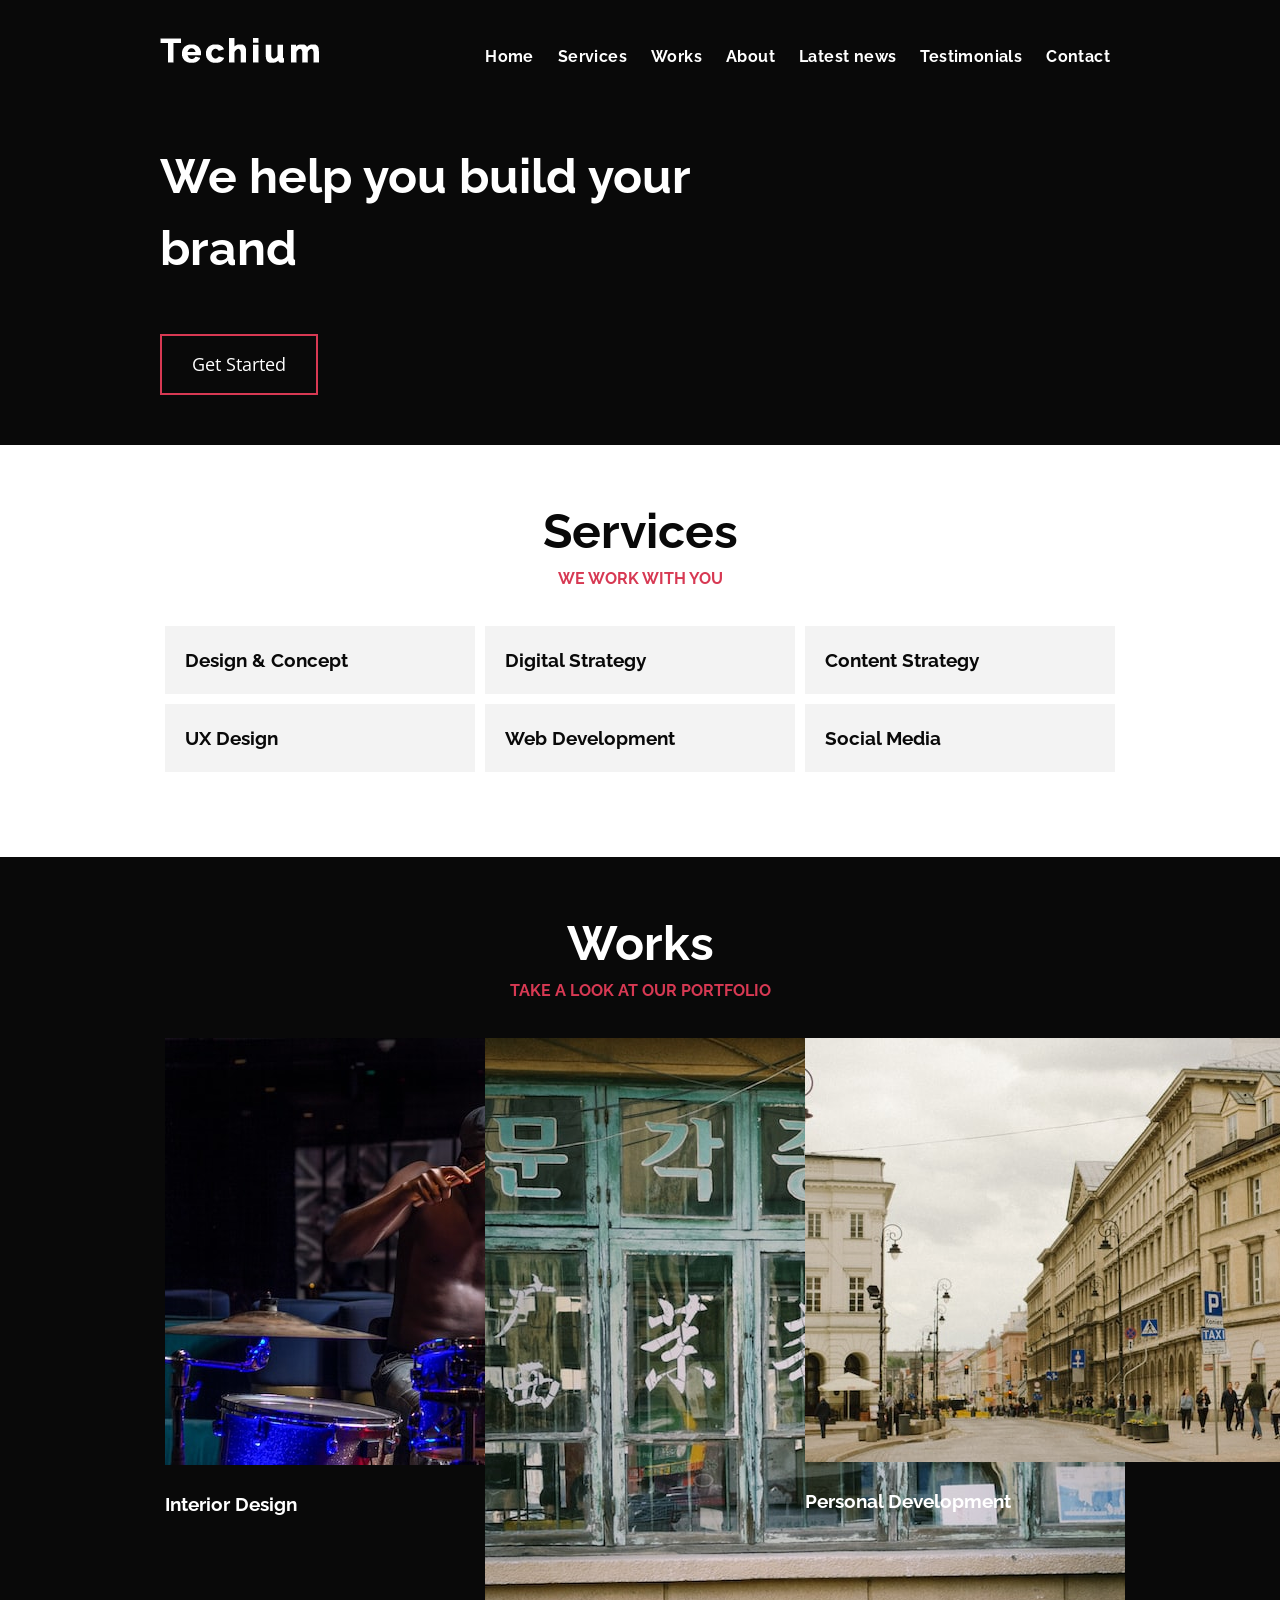
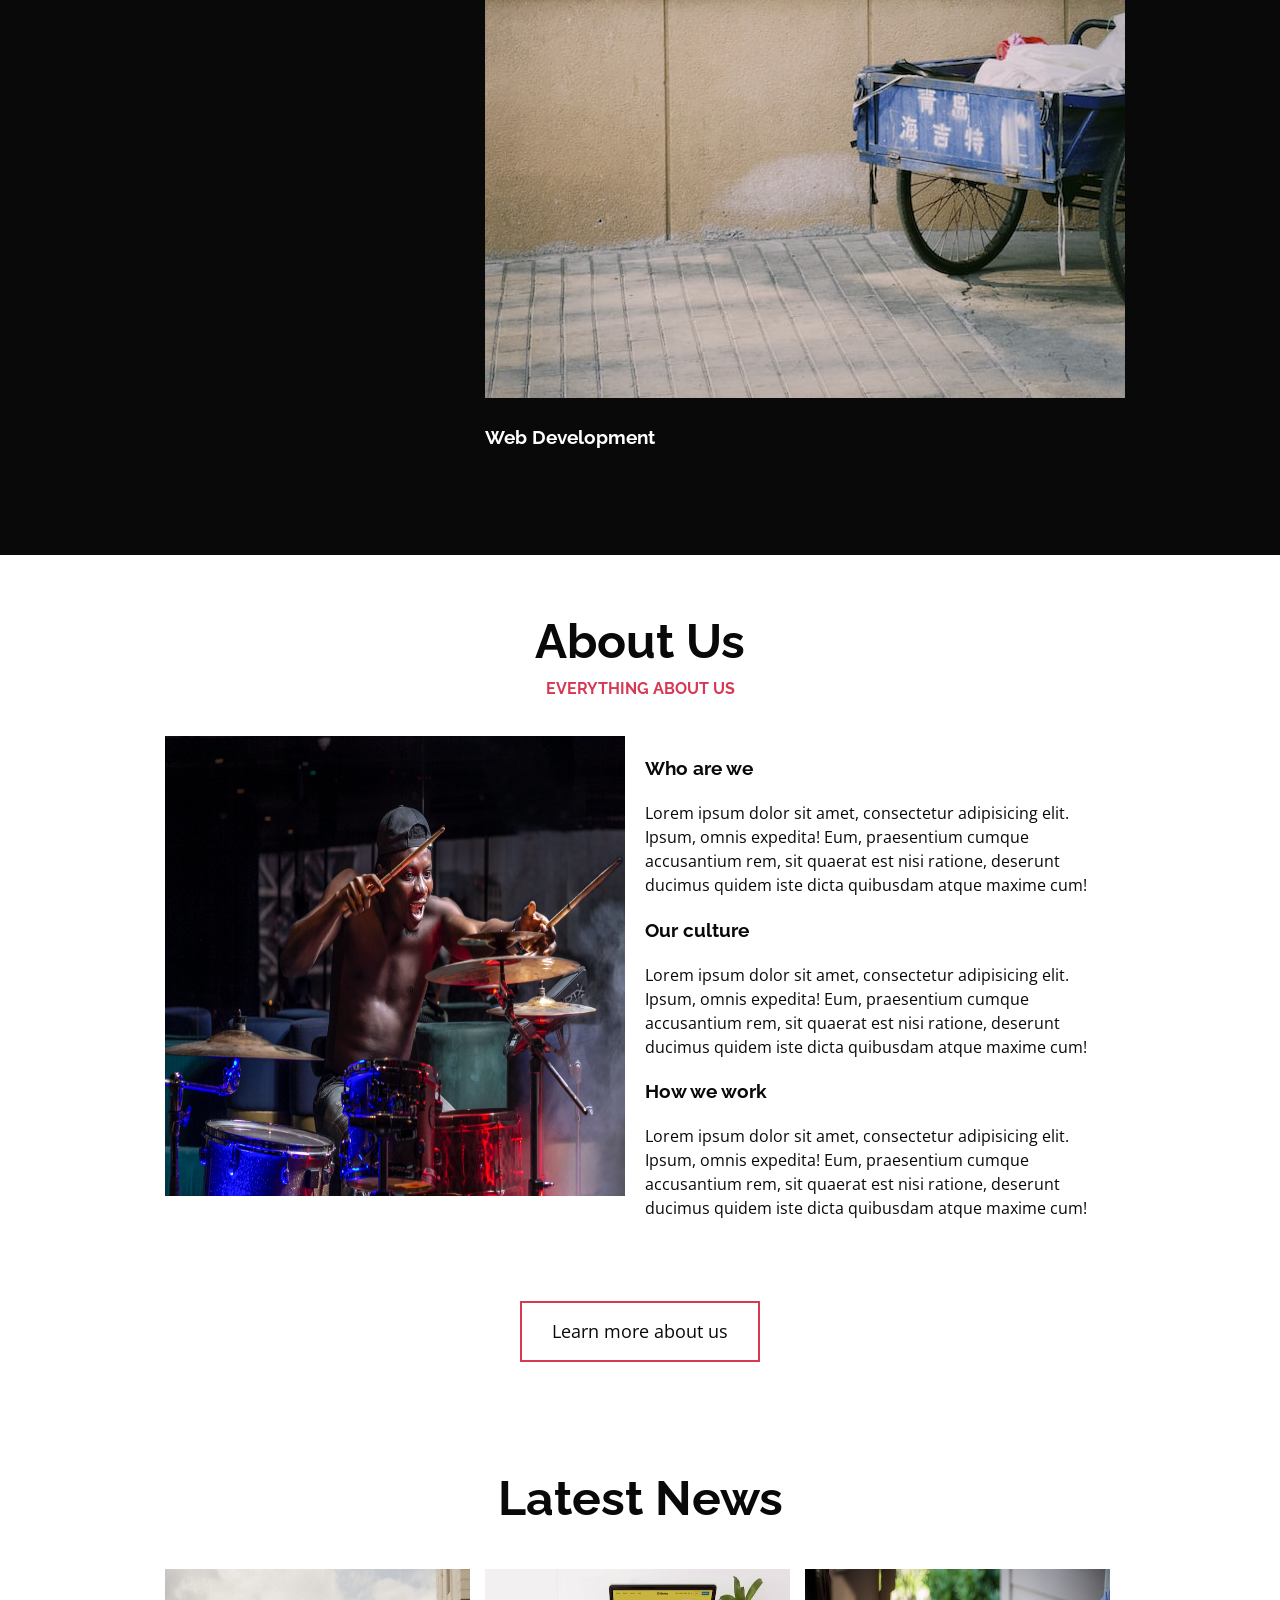
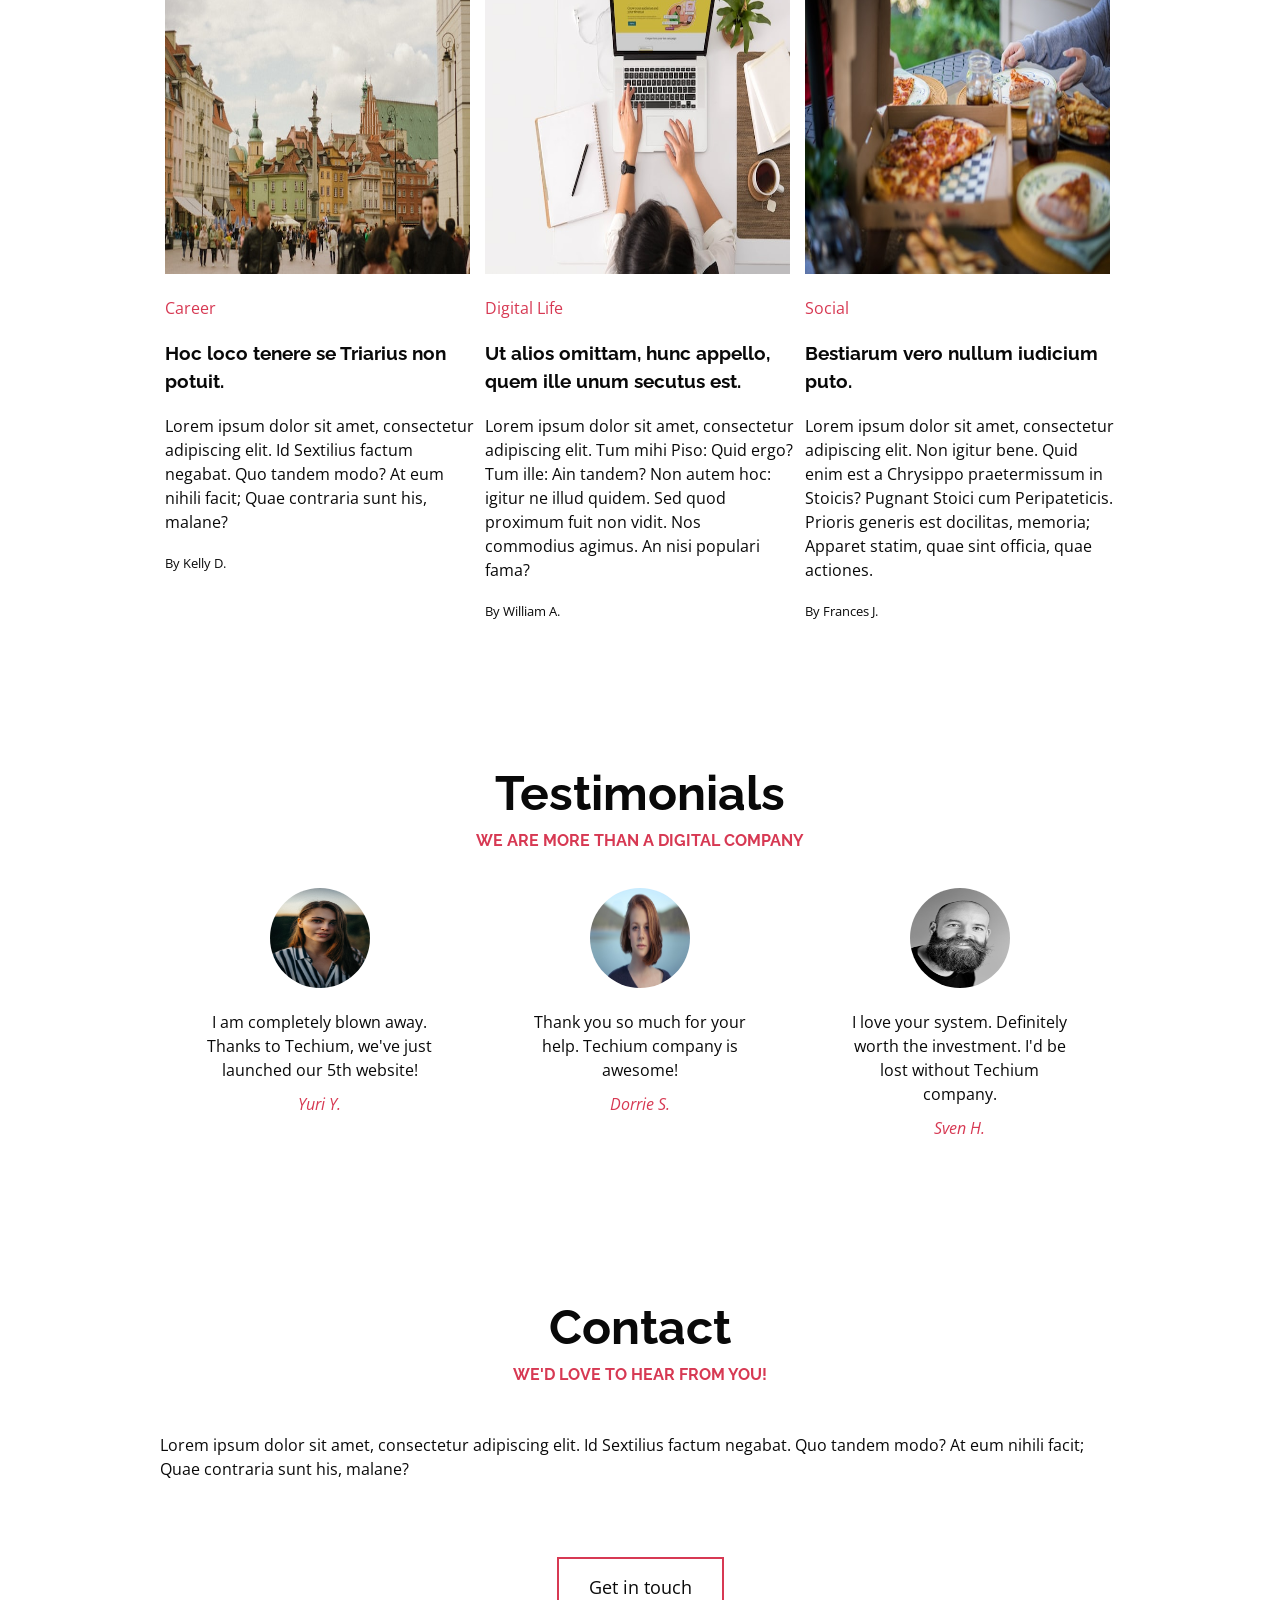
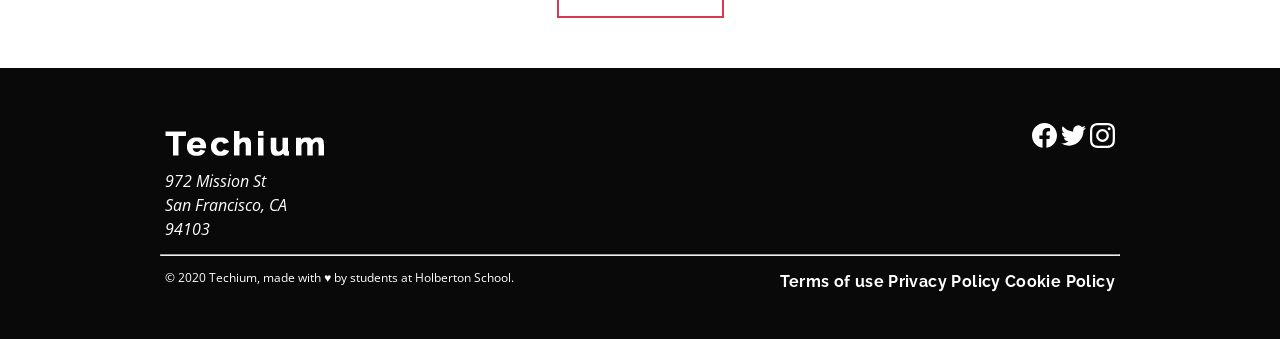
<file: CSS_advanced/index.html>
<!DOCTYPE html>
<html lang="en" dir="ltr">
  <head>
    <meta charset="utf-8">
    <meta name="viewport" content="width=device-width, initial-scale=1, viewport-fit=cover">
    <title>Homepage - Techium</title>
    <meta name="description" content="Description of the page less than 150 characters">
    <link rel="icon" type="image/png" href="images/favicon.jpg">
    <link href="https://fonts.googleapis.com/css?family=Open+Sans:400,700|Raleway:700&display=swap" rel="stylesheet">
    <link rel='stylesheet' href='styles/29-style.css'>
  </head>
  <body>
    <!-- Header -->
    <header class="header" data-section-theme="dark">
      <div class="container">
        <div class="header-logo">
          <a href="#">
            <img src="images/logo-white.png" alt="Techium logo" width="160" height="40">
          </a>
        </div>
        <nav class="navbar-menu">
          <ul class="nav">
            <li class="nav-item">
              <a href="#" class="nav-link">Home</a>
            </li>
            <li class="nav-item">
              <a href="#services" class="nav-link">Services</a>
            </li>
            <li class="nav-item">
              <a href="#works" class="nav-link">Works</a>
            </li>
            <li class="nav-item">
              <a href="#about" class="nav-link">About</a>
            </li>
            <li class="nav-item">
              <a href="#latest_news" class="nav-link">Latest news</a>
            </li>
            <li class="nav-item">
              <a href="#testimonials" class="nav-link">Testimonials</a>
            </li>
            <li class="nav-item">
              <a href="#contact" class="nav-link">Contact</a>
            </li>
          </ul>
        </nav>
      </div>
    </header>
    <!-- Main -->
    <main>
      <h1 class="visually-hidden">Homepage</h1>
      <!-- Hero section -->
      <section class="section-hero" data-section-theme="dark">
        <div class="container">
          <div class="section-body">
            <section class="section-inner">
              <h2 class="section-title">We help you build your brand</h2>
              <a href="#" class="button">Get Started</a>
            </section>
          </div>
        </div>
      </section>
      <!-- Services section -->
      <section id="services" class="section">
        <div class="container">
          <header class="section-header">
            <h2 class="section-title">Services</h2>
            <p class="section-tagline">We work with you</p>
          </header>
          <div class="section-body">
            <ul class="row">
              <li class="col-1-3">
                <div class="card-services">
                  <h3 class="card-title"><a href="#">Design & Concept</a></h3>
                </div>
              </li>
              <li class="col-1-3">
                <div class="card-services">
                  <h3 class="card-title"><a href="#">Digital Strategy</a></h3>
                </div>
              </li>
              <li class="col-1-3">
                <div class="card-services">
                  <h3 class="card-title"><a href="#">Content Strategy</a></h3>
                </div>
              </li>
            </ul>
            <ul class="row">
              <li class="col-1-3">
                <div class="card-services">
                  <h3 class="card-title"><a href="#">UX Design</a></h3>
                </div>
              </li>
              <li class="col-1-3">
                <div class="card-services">
                  <h3 class="card-title"><a href="#">Web Development</a></h3>
                </div>
              </li>
              <li class="col-1-3">
                <div class="card-services">
                  <h3 class="card-title"><a href="#">Social Media</a></h3>
                </div>
              </li>
            </ul>
          </div>
        </div>
      </section>
      <!-- Works section -->
      <section id="works" class="section" data-section-theme="dark">
        <div class="container">
          <header class="section-header">
            <h2 class="section-title">Works</h2>
            <p class="section-tagline">Take a look at our portfolio</p>
          </header>
          <div class="section-body">
            <ul class="row">
              <li class="col-1-3">
                <article class="card-work">
                  <div class="card-outer">
                    <div class="card-image">
                      <img src="images/pic-work-01.jpg" alt="">
                    </div>
                    <div class="card-inner">
                      <h3 class="card-title"><a href="#">Interior Design</a></h3>
                    </div>
                  </div>
                </article>
              </li>
              <li class="col-1-3">
                <article class="card-work">
                  <div class="card-outer">
                    <div class="card-image">
                      <img src="images/pic-work-02.jpg" alt="">
                    </div>
                    <div class="card-inner">
                      <h3 class="card-title"><a href="#">Web Development</a></h3>
                    </div>
                  </div>
                </article>
              </li>
              <li class="col-1-3">
                <article class="card-work">
                  <div class="card-outer">
                    <div class="card-image">
                      <img src="images/pic-work-03.jpg" alt="">
                    </div>
                    <div class="card-inner">
                      <h3 class="card-title"><a href="#">Personal Development</a></h3>
                    </div>
                  </div>
                </article>
              </li>
            </ul>
          </div>
        </div>
      </section>
      <!-- About Us section -->
      <section id="about" class="section">
        <div class="container">
          <header class="section-header">
            <h2 class="section-title">About Us</h2>
            <p class="section-tagline">Everything about us</p>
          </header>
          <div class="section-body">
            <div class="row">
              <div class="col-1-2">
                <img src="images/pic-about-01.jpg" alt="" width="460" height="460">
              </div>
              <div class="col-1-2">
                <h3>Who are we</h3>
                <p>Lorem ipsum dolor sit amet, consectetur adipisicing elit. Ipsum, omnis expedita! Eum, praesentium cumque accusantium rem, sit quaerat est nisi ratione, deserunt ducimus quidem iste dicta quibusdam atque maxime cum!</p>
                <h3>Our culture</h3>
                <p>Lorem ipsum dolor sit amet, consectetur adipisicing elit. Ipsum, omnis expedita! Eum, praesentium cumque accusantium rem, sit quaerat est nisi ratione, deserunt ducimus quidem iste dicta quibusdam atque maxime cum!</p>
                <h3>How we work</h3>
                <p>Lorem ipsum dolor sit amet, consectetur adipisicing elit. Ipsum, omnis expedita! Eum, praesentium cumque accusantium rem, sit quaerat est nisi ratione, deserunt ducimus quidem iste dicta quibusdam atque maxime cum!</p>
              </div>
            </div>
          </div>
          <div class="section-footer">
            <a href="#" class="button">Learn more about us</a>
          </div>
        </div>
      </section>
      <!-- Latest news section -->
      <section id="latest_news" class="section">
        <div class="container">
          <header class="section-header">
            <h2 class="section-title">Latest News</h2>
          </header>
          <div class="section-body">
            <ul class="row">
              <li class="col-1-3">
                <article class="card-blog">
                  <div>
                    <img src="images/pic-article-01.jpg" alt="" width="305" height="305">
                  </div>
                  <p class="card-category">Career</p>
                  <h3><a href="#">Hoc loco tenere se Triarius non potuit.</a></h3>
                  <p>Lorem ipsum dolor sit amet, consectetur adipiscing elit. Id Sextilius factum negabat. Quo tandem modo? At eum nihili facit; Quae contraria sunt his, malane?</p>
                  <small>By Kelly D.</small>
                </article>
              </li>
              <li class="col-1-3">
                <article class="card-blog">
                  <div>
                    <img src="images/pic-article-02.jpg" alt="" width="305" height="305">
                  </div>
                  <p class="card-category">Digital Life</p>
                  <h3><a href="#">Ut alios omittam, hunc appello, quem ille unum secutus est.</a></h3>
                  <p>Lorem ipsum dolor sit amet, consectetur adipiscing elit. Tum mihi Piso: Quid ergo? Tum ille: Ain tandem? Non autem hoc: igitur ne illud quidem. Sed quod proximum fuit non vidit. Nos commodius agimus. An nisi populari fama?</p>
                  <small>By William A.</small>
                </article>
              </li>
              <li class="col-1-3">
                <article class="card-blog">
                  <div>
                    <img src="images/pic-article-03.jpg" alt="" width="305" height="305">
                  </div>
                  <p class="card-category">Social</p>
                  <h3><a href="#">Bestiarum vero nullum iudicium puto.</a></h3>
                  <p>Lorem ipsum dolor sit amet, consectetur adipiscing elit. Non igitur bene. Quid enim est a Chrysippo praetermissum in Stoicis? Pugnant Stoici cum Peripateticis. Prioris generis est docilitas, memoria; Apparet statim, quae sint officia, quae actiones.</p>
                  <small>By Frances J.</small>
                </article>
              </li>
            </ul>
          </div>
        </div>
      </section>
      <!-- Testimonials section -->
      <section id="testimonials" class="section">
        <div class="container">
          <header class="section-header">
            <h2 class="section-title">Testimonials</h2>
            <p class="section-tagline">We are more than a digital company</p>
          </header>
          <div class="section-body">
            <ul class="row">
              <li class="col-1-3">
                <article class="card-testimonial">
                  <img src="images/pic-person-01.jpg" alt="Yuri Y. avatar" width="100" height="100" class="card-avatar">
                  <blockquote class="card-quote">
                    <p>I am completely blown away. Thanks to Techium, we've just launched our 5th website!
                      <cite>Yuri Y.</cite>
                    </p>
                  </blockquote>
                </article>
              </li>
              <li class="col-1-3">
                <article class="card-testimonial">
                  <img src="images/pic-person-02.jpg" alt="Dorrie S. avatar" width="100" height="100" class="card-avatar">
                  <blockquote class="card-quote">
                    <p>Thank you so much for your help. Techium company is awesome!
                      <cite>Dorrie S.</cite>
                    </p>
                  </blockquote>
                </article>
              </li>
              <li class="col-1-3">
                <article class="card-testimonial">
                  <img src="images/pic-person-03.jpg" alt="Sven H. avatar" width="100" height="100" class="card-avatar">
                  <blockquote class="card-quote">
                    <p>I love your system. Definitely worth the investment. I'd be lost without Techium company.
                      <cite>Sven H.</cite>
                    </p>
                  </blockquote>
                </article>
              </li>
            </ul>
          </div>
        </div>
      </section>
      <!-- Contact section -->
      <section id="contact" class="section">
        <div class="container">
          <header class="section-header">
            <h2 class="section-title">Contact</h2>
            <p class="section-tagline">We'd love to hear from you!</p>
          </header>
          <div class="section-body">
            <p>Lorem ipsum dolor sit amet, consectetur adipiscing elit. Id Sextilius factum negabat. Quo tandem modo? At eum nihili facit; Quae contraria sunt his, malane?</p>
          </div>
          <div class="section-footer">
            <a href="#" class="button">Get in touch</a>
          </div>
        </div>
      </section>
            </main>
    <!-- Footer -->
    <footer class="footer" data-section-theme="dark">
      <div  class="container">
        <div class="row">
          <div class="col-1-2">
            <img src="images/logo-white.png" alt="Techium logo" width="160" height="40">
            <address class="footer-address">
              972 Mission St<br>
              San Francisco, CA<br>
              94103
            </address>
          </div>
          <div class="col-1-2">
            <ul class="social nav">
              <li class="social-item nav-item">
                <a href="https://www.facebook.com/HolbertonSchool/" class="social-link">
                  <svg viewbox="0 0 24 24" xmlns="http://www.w3.org/2000/svg" width="25" height="25">
                    <title>
                      Facebook icon
                    </title>
                    <path d="M23.998 12c0-6.628-5.372-12-11.999-12C5.372 0 0 5.372 0 12c0 5.988 4.388 10.952 10.124 11.852v-8.384H7.078v-3.469h3.046V9.356c0-3.008 1.792-4.669 4.532-4.669 1.313 0 2.686.234 2.686.234v2.953H15.83c-1.49 0-1.955.925-1.955 1.874V12h3.328l-.532 3.469h-2.796v8.384c5.736-.9 10.124-5.864 10.124-11.853z"/>
                  </svg>
                </a>
              </li>
              <li class="social-item nav-item">
                <a href="https://twitter.com/holbertonschool" class="social-link">
                  <svg viewbox="0 0 24 24" xmlns="http://www.w3.org/2000/svg" width="25" height="25">
                    <title>
                      Twitter icon
                    </title>
                    <path d="M23.954 4.569a10 10 0 0 1-2.825.775 4.958 4.958 0 0 0 2.163-2.723c-.951.555-2.005.959-3.127 1.184a4.92 4.92 0 0 0-8.384 4.482C7.691 8.094 4.066 6.13 1.64 3.161a4.822 4.822 0 0 0-.666 2.475c0 1.71.87 3.213 2.188 4.096a4.904 4.904 0 0 1-2.228-.616v.061a4.923 4.923 0 0 0 3.946 4.827 4.996 4.996 0 0 1-2.212.085 4.937 4.937 0 0 0 4.604 3.417 9.868 9.868 0 0 1-6.102 2.105c-.39 0-.779-.023-1.17-.067a13.995 13.995 0 0 0 7.557 2.209c9.054 0 13.999-7.496 13.999-13.986 0-.209 0-.42-.015-.63a9.936 9.936 0 0 0 2.46-2.548l-.047-.02z"/>
                  </svg>
                </a>
              </li>
              <li class="social-item nav-item">
                <a href="https://www.instagram.com/holbertonschool/" class="social-link">
                  <svg viewbox="0 0 24 24" xmlns="http://www.w3.org/2000/svg" width="25" height="25">
                    <title>
                      Instagram icon
                    </title>
                    <path d="M12 0C8.74 0 8.333.015 7.053.072 5.775.132 4.905.333 4.14.63c-.789.306-1.459.717-2.126 1.384S.935 3.35.63 4.14C.333 4.905.131 5.775.072 7.053.012 8.333 0 8.74 0 12s.015 3.667.072 4.947c.06 1.277.261 2.148.558 2.913a5.885 5.885 0 0 0 1.384 2.126A5.868 5.868 0 0 0 4.14 23.37c.766.296 1.636.499 2.913.558C8.333 23.988 8.74 24 12 24s3.667-.015 4.947-.072c1.277-.06 2.148-.262 2.913-.558a5.898 5.898 0 0 0 2.126-1.384 5.86 5.86 0 0 0 1.384-2.126c.296-.765.499-1.636.558-2.913.06-1.28.072-1.687.072-4.947s-.015-3.667-.072-4.947c-.06-1.277-.262-2.149-.558-2.913a5.89 5.89 0 0 0-1.384-2.126A5.847 5.847 0 0 0 19.86.63c-.765-.297-1.636-.499-2.913-.558C15.667.012 15.26 0 12 0zm0 2.16c3.203 0 3.585.016 4.85.071 1.17.055 1.805.249 2.227.415.562.217.96.477 1.382.896.419.42.679.819.896 1.381.164.422.36 1.057.413 2.227.057 1.266.07 1.646.07 4.85s-.015 3.585-.074 4.85c-.061 1.17-.256 1.805-.421 2.227a3.81 3.81 0 0 1-.899 1.382 3.744 3.744 0 0 1-1.38.896c-.42.164-1.065.36-2.235.413-1.274.057-1.649.07-4.859.07-3.211 0-3.586-.015-4.859-.074-1.171-.061-1.816-.256-2.236-.421a3.716 3.716 0 0 1-1.379-.899 3.644 3.644 0 0 1-.9-1.38c-.165-.42-.359-1.065-.42-2.235-.045-1.26-.061-1.649-.061-4.844 0-3.196.016-3.586.061-4.861.061-1.17.255-1.814.42-2.234.21-.57.479-.96.9-1.381.419-.419.81-.689 1.379-.898.42-.166 1.051-.361 2.221-.421 1.275-.045 1.65-.06 4.859-.06l.045.03zm0 3.678a6.162 6.162 0 1 0 0 12.324 6.162 6.162 0 1 0 0-12.324zM12 16c-2.21 0-4-1.79-4-4s1.79-4 4-4 4 1.79 4 4-1.79 4-4 4zm7.846-10.405a1.441 1.441 0 0 1-2.88 0 1.44 1.44 0 0 1 2.88 0z"/>
                  </svg>
                </a>
              </li>
            </ul>
          </div>
        </div>
        <hr>
        <div class="row">
          <div class="col-1-2">
            <p class="footer-copyright">© 2020 Techium, made with ♥ by students at Holberton School.</p>
          </div>
          <div class="col-1-2">
            <ul class="footer-nav nav">
              <li class="footer-nav-item nav-item">
                <a href="#" class="footer-nav-link">Terms of use</a>
              </li>
              <li class="footer-nav-item nav-item">
                <a href="#" class="footer-nav-link">Privacy Policy</a>
              </li>
              <li class="footer-nav-item nav-item">
                <a href="#" class="footer-nav-link">Cookie Policy</a>
              </li>
            </ul>
          </div>
        </div>
      </div>
    </footer>
  </body>
</html>
</file>
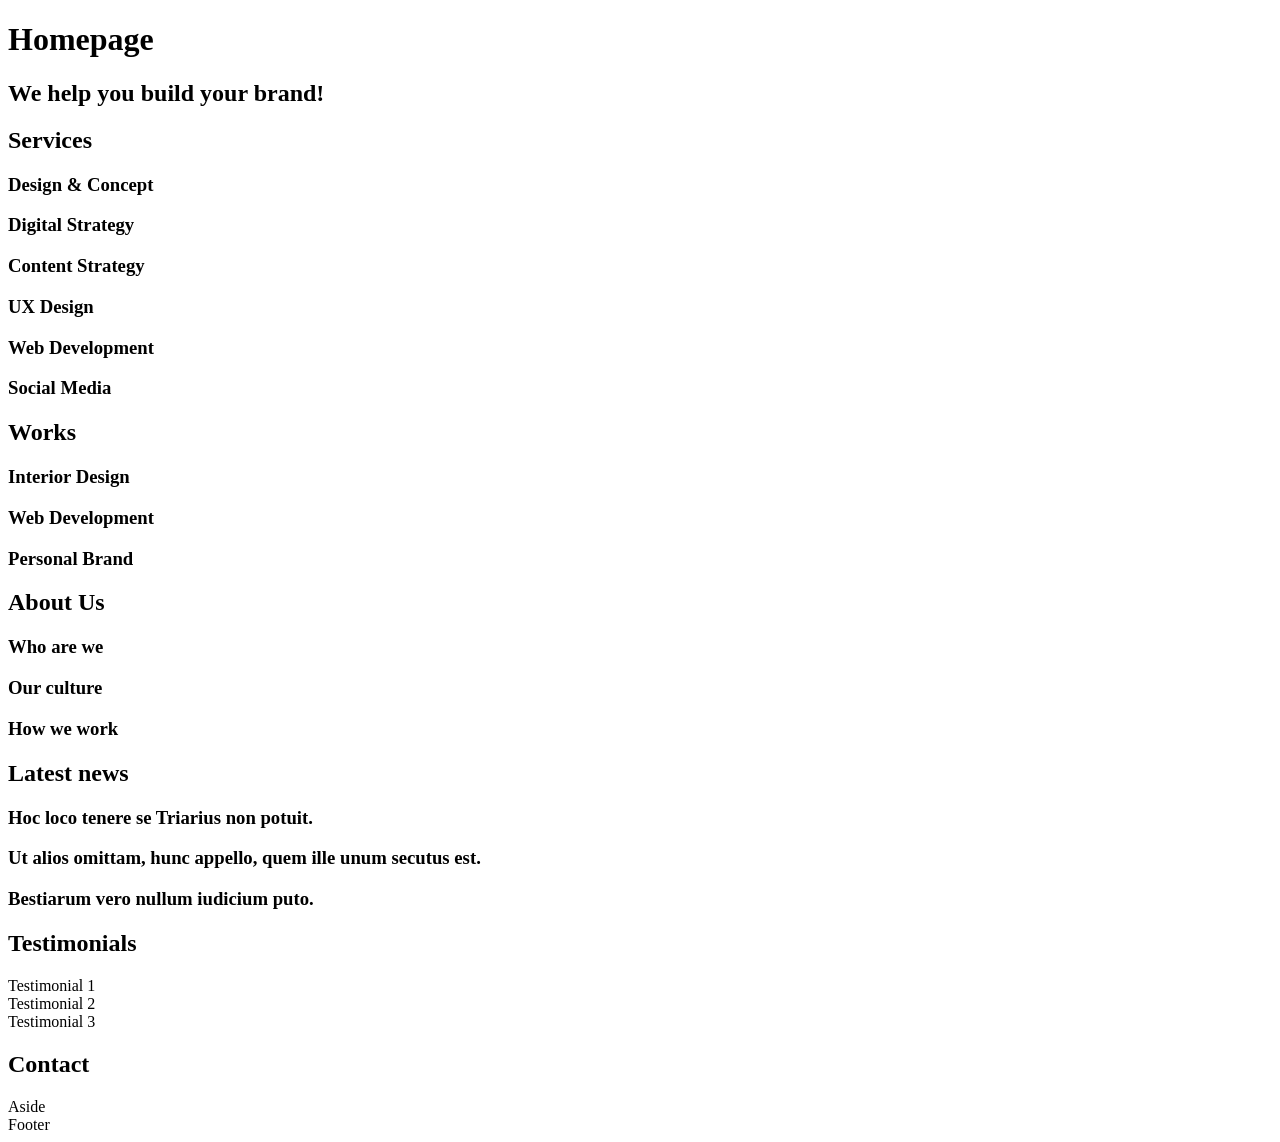
<file: html_advanced/10-index.html>
<!DOCTYPE html>
<html>

<head>
  <meta charset="utf-8">
  <meta name="viewport" content="width=device-width, initial-scale=1.0, viewport-fit=cover">
  <title>Article - Techium</title>
  <meta name="description" content="Techium is a digital agency">
  <link rel="icon" type="image/x-icon" href="./favicon.ico">
  <link rel="icon" type="image/png" href="./favicon.png">
</head>

<body>
  <header>
    <nav>
    </nav>
  </header>
  <main>
    <h1>Homepage</h1>
    <section>
      <h2>We help you build your brand!</h2>
    </section>
    <section>
      <h2>Services</h2>
      <h3>Design & Concept</h3>
      <h3>Digital Strategy</h3>
      <h3>Content Strategy</h3>
      <h3>UX Design</h3>
      <h3>Web Development</h3>
      <h3>Social Media</h3>
    </section>
    <section>
      <h2>Works</h2>
      <article><h3>Interior Design</h3></article>
      <article><h3>Web Development</h3></article>
      <article><h3>Personal Brand</h3></article>
    </section>
    <section>
      <h2>About Us</h2>
      <h3>Who are we</h3>
      <h3>Our culture</h3>
      <h3>How we work</h3>
    </section>
    <section>
      <h2>Latest news</h2>
      <article><h3>Hoc loco tenere se Triarius non potuit.</h3></article>
      <article><h3>Ut alios omittam, hunc appello, quem ille unum secutus est.</h3></article>
      <article><h3>Bestiarum vero nullum iudicium puto.</h3></article>
      </article>
    </section>
    <section>
      <h2>Testimonials</h2>
      <article>Testimonial 1</article>
      <article>Testimonial 2</article>
      <article>Testimonial 3</article>
    </section>
    <section>
      <h2>Contact</h2>
    </section>
    <aside>Aside</aside>
  </main>
  <footer>
    Footer
  </footer>
</body>


</html>
</file>
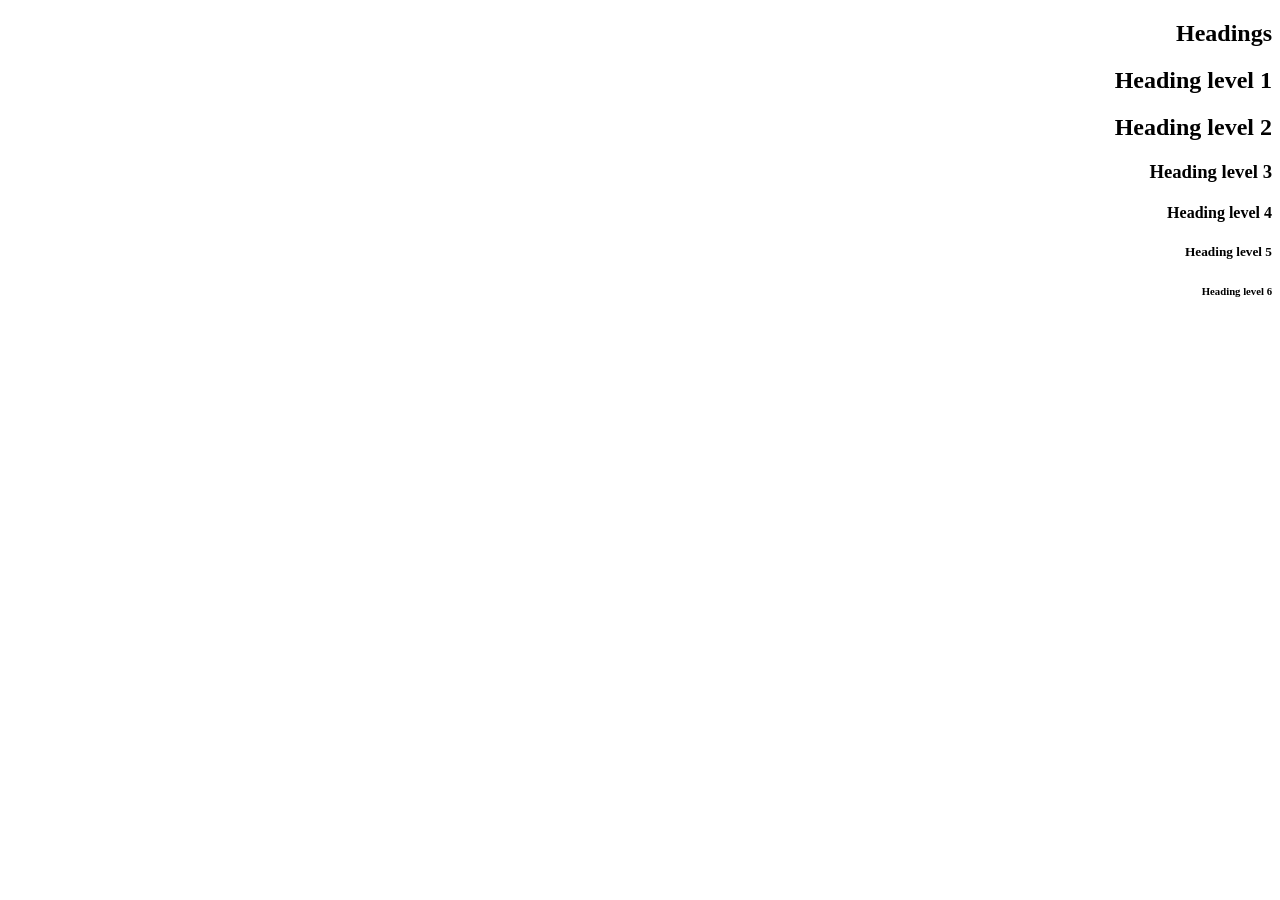
<file: html_advanced/11-index.html>
<!DOCTYPE html>
<html lang="EN" dir="rtl">

<head>
    <meta charset="utf-8">
    <meta name="viewport" content="width=device-width, initial-scale=1.0, viewport-fit=cover">
    <title>Homepage - Techium</title>
    <meta name="description" content="Techium is a digital agency">
    <link rel="icon" href="./favicon.ico" type="image/x-icon">
    <link rel="icon" href="./favicon.png" type="image/png">
</head>

<body>
    <header></header>
    <main>
        <section>
            <header>
                <h2>Headings</h2>
            </header>
            <h1>Heading level 1</h1>
            <h2>Heading level 2</h2>
            <h3>Heading level 3</h3>
            <h4>Heading level 4</h4>
            <h5>Heading level 5</h5>
            <h6>Heading level 6</h6>
        </section>
    </main>
    <footer></footer>
</body>

</html>
</file>
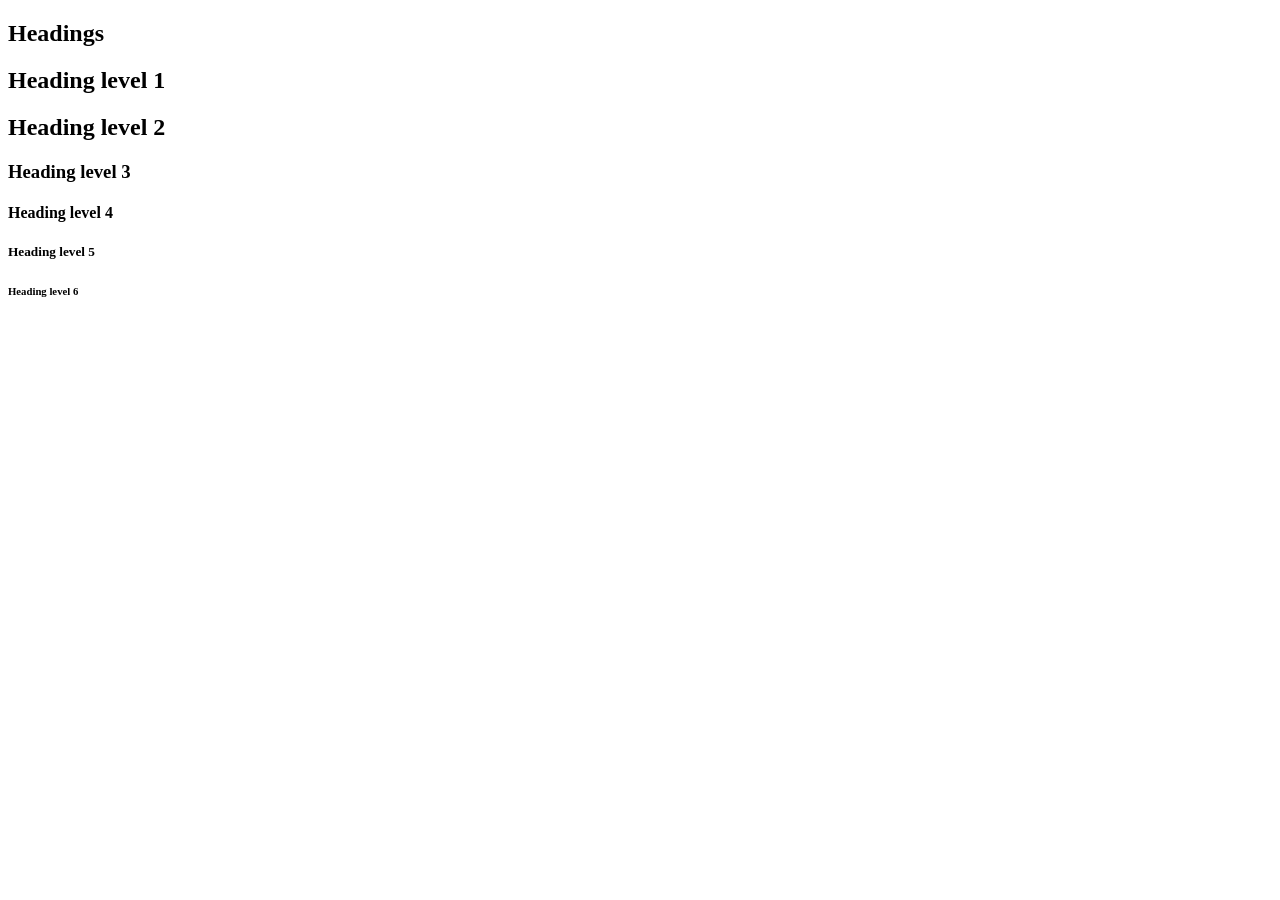
<file: html_advanced/11-styleguide.html>
<!DOCTYPE html>
<html>
  <head>
    <meta charset="utf-8">
    <meta name="viewport" content="width=device-width, initial-scale=1.0, viewport-fit=cover">
    <title>Styleguide - Techium</title>
    <meta name="description" content="Techium is a digital agency">
    <link rel="icon" type="image/x-icon" href="./favicon.ico">
    <link rel="icon" type="image/png" href="./favicon.png">
  </head>
  <body>
    <header>
    </header>
    <main>
        <section>
            <header><h2>Headings</h2></header>
            <h1>Heading level 1</h1>
            <h2>Heading level 2</h2>
            <h3>Heading level 3</h3>
            <h4>Heading level 4</h4>
            <h5>Heading level 5</h5>
            <h6>Heading level 6</h6>
        </section>
    </main>
    <footer>
    </footer>
  </body>
</html>
</file>
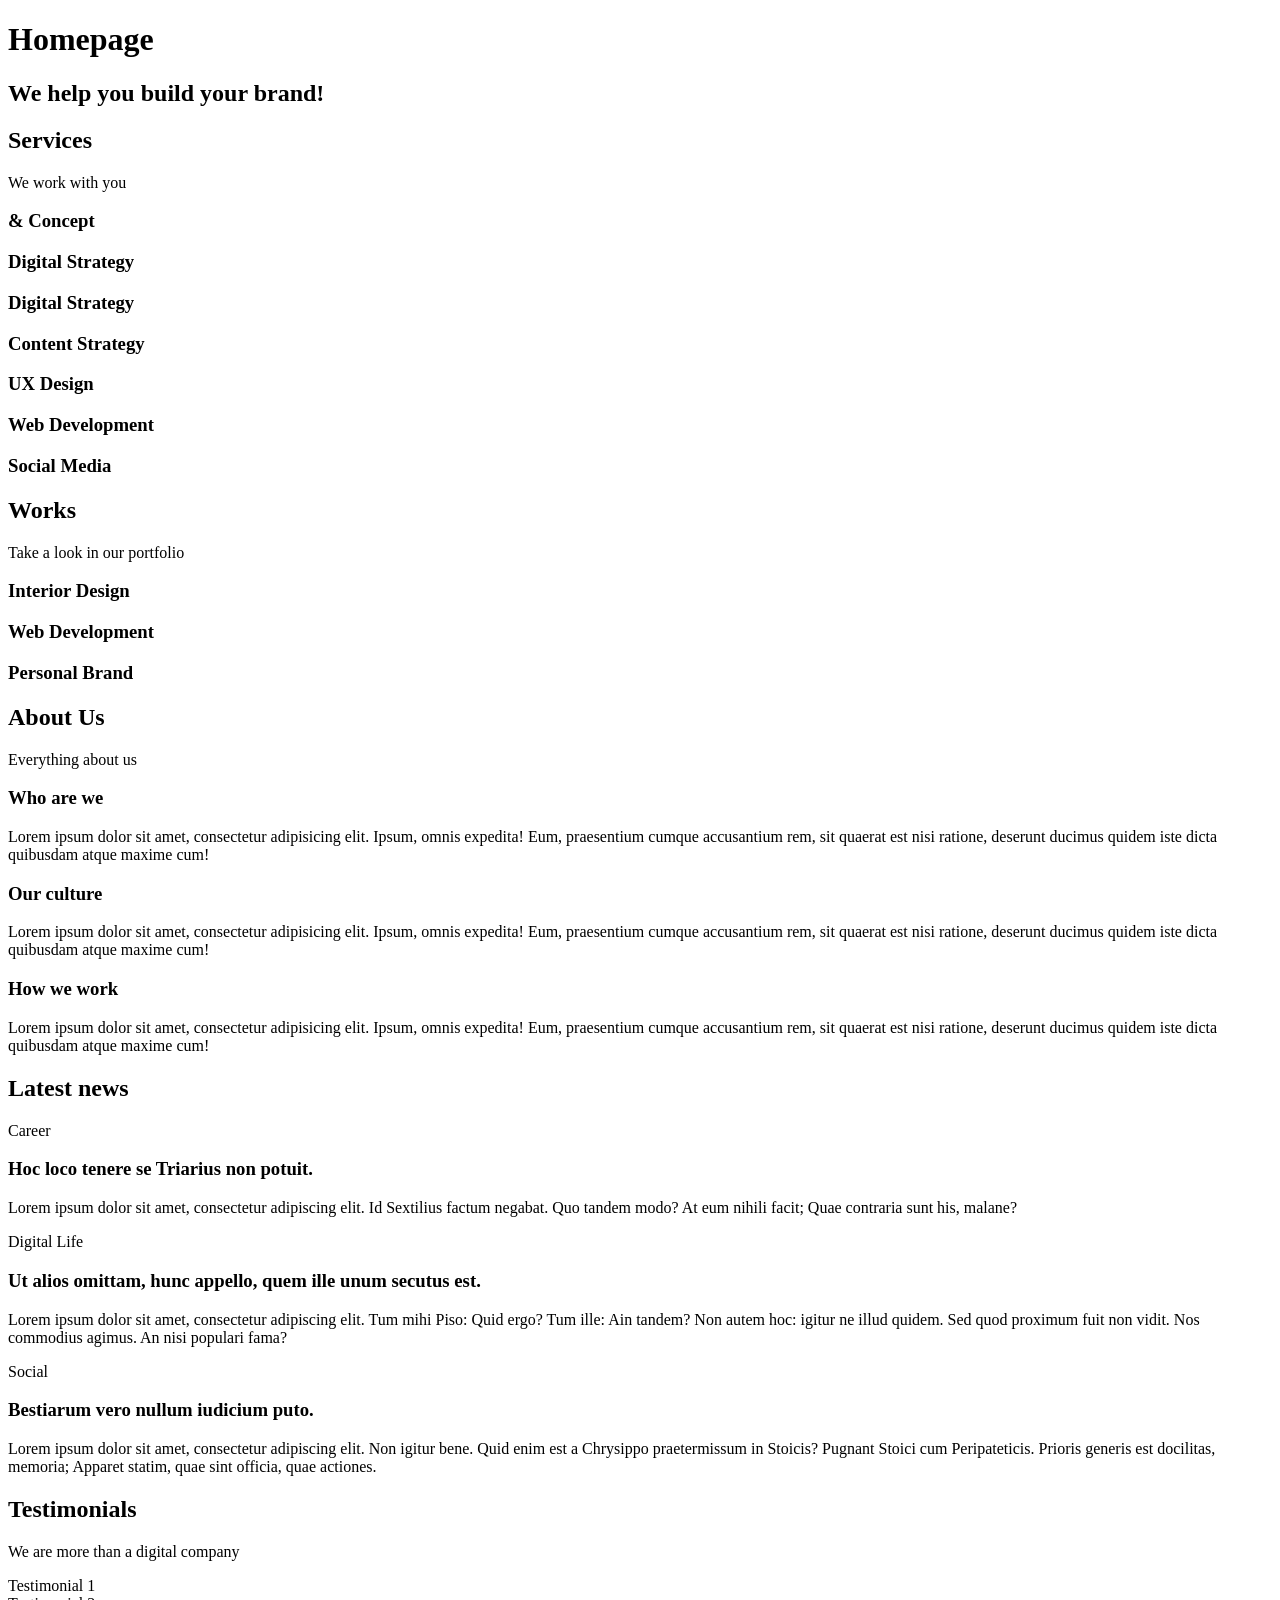
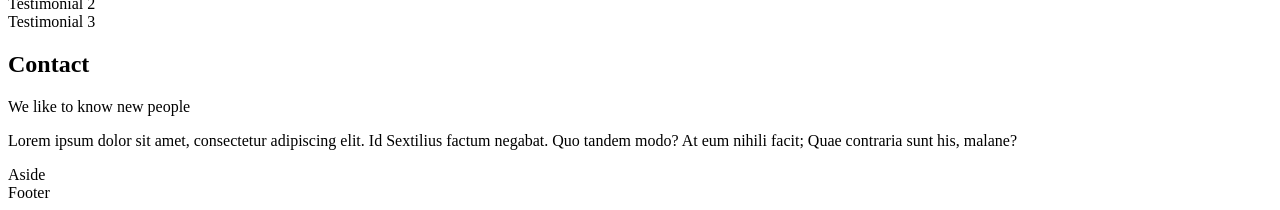
<file: html_advanced/12-index.html>
<!DOCTYPE html>
<html>

<head>
    <meta charset="utf-8">
    <meta name="viewport" content="width=device-width, initial-scale=1.0, viewport-fit=cover">
    <title>Article - Techium</title>
    <meta name="description" content="Techium is a digital agency">
    <link rel="icon" type="image/x-icon" href="./favicon.ico">
    <link rel="icon" type="image/png" href="./favicon.png">
</head>

<body>
    <header>
        <nav>
        </nav>
    </header>
    <main>
        <h1>Homepage</h1>
        <section>
            <h2>We help you build your brand!</h2>
        </section>
        <section>
            <h2>Services</h2>
            <p>We work with you</p>
            <h3>& Concept</h3>
            <h3>Digital Strategy</h3>
            <h3>Digital Strategy</h3>
            <h3>Content Strategy</h3>
            <h3>UX Design</h3>
            <h3>Web Development</h3>
            <h3>Social Media</h3>
        </section>
        <section>
            <h2>Works</h2>
            <p>Take a look in our portfolio</p>
            <article><h3>Interior Design</h3></article>
            <article><h3>Web Development</h3></article>
            <article><h3>Personal Brand</h3></article>
        </section>
        <section>
            <h2>About Us</h2>
            <p>Everything about us</p>
                <h3>Who are we</h3>
                <p>Lorem ipsum dolor sit amet, consectetur adipisicing elit. Ipsum, omnis expedita! Eum, praesentium
                    cumque
                    accusantium rem, sit quaerat est nisi ratione, deserunt ducimus quidem iste dicta quibusdam atque
                    maxime
                    cum!</p>
                <h3>Our culture</h3>
                <p>Lorem ipsum dolor sit amet, consectetur adipisicing elit. Ipsum, omnis expedita! Eum, praesentium
                    cumque accusantium rem, sit quaerat est nisi ratione, deserunt ducimus quidem iste dicta quibusdam
                    atque maxime cum!</p>
                <h3>How we work</h3>
                <p>Lorem ipsum dolor sit amet, consectetur adipisicing elit. Ipsum, omnis expedita! Eum, praesentium
                    cumque accusantium rem, sit quaerat est nisi ratione, deserunt ducimus quidem iste dicta quibusdam
                    atque maxime cum!</p>
        </section>
        <section>
            <h2>Latest news</h2>
            <article>
                <p>Career</p>
                <h3>Hoc loco tenere se Triarius non potuit.</h3>
                <p>Lorem ipsum dolor sit amet, consectetur adipiscing elit. Id Sextilius factum negabat. Quo tandem
                    modo? At eum nihili facit; Quae contraria sunt his, malane?</p>
            </article>
            <article>
                <p>Digital Life</p>
                <h3>Ut alios omittam, hunc appello, quem ille unum secutus est.</h3>
                <p>Lorem ipsum dolor sit amet, consectetur adipiscing elit. Tum mihi Piso: Quid ergo? Tum ille: Ain
                    tandem? Non autem hoc: igitur ne illud quidem. Sed quod proximum fuit non vidit. Nos commodius
                    agimus. An nisi populari fama?</p>
            </article>
            <article>
                <p>Social</p>
                <h3>Bestiarum vero nullum iudicium puto.</h3>
                <p>Lorem ipsum dolor sit amet, consectetur adipiscing elit. Non igitur bene. Quid enim est a Chrysippo
                    praetermissum in Stoicis? Pugnant Stoici cum Peripateticis. Prioris generis est docilitas, memoria;
                    Apparet statim, quae sint officia, quae actiones.</p>
            </article>
        </section>
        <section>
            <h2>Testimonials</h2>
            <p>We are more than a digital company</p>
            <article>Testimonial 1</article>
            <article>Testimonial 2</article>
            <article>Testimonial 3</article>
        </section>
        <section>
            <h2>Contact</h2>
            <p>We like to know new people</p>
            <p>Lorem ipsum dolor sit amet, consectetur adipiscing elit. Id Sextilius factum negabat. Quo tandem modo? At
                eum nihili facit; Quae contraria sunt his, malane?</p>
        </section>
        <aside>Aside</aside>
    </main>
    <footer>
        Footer
    </footer>
</body>


</html>
</file>
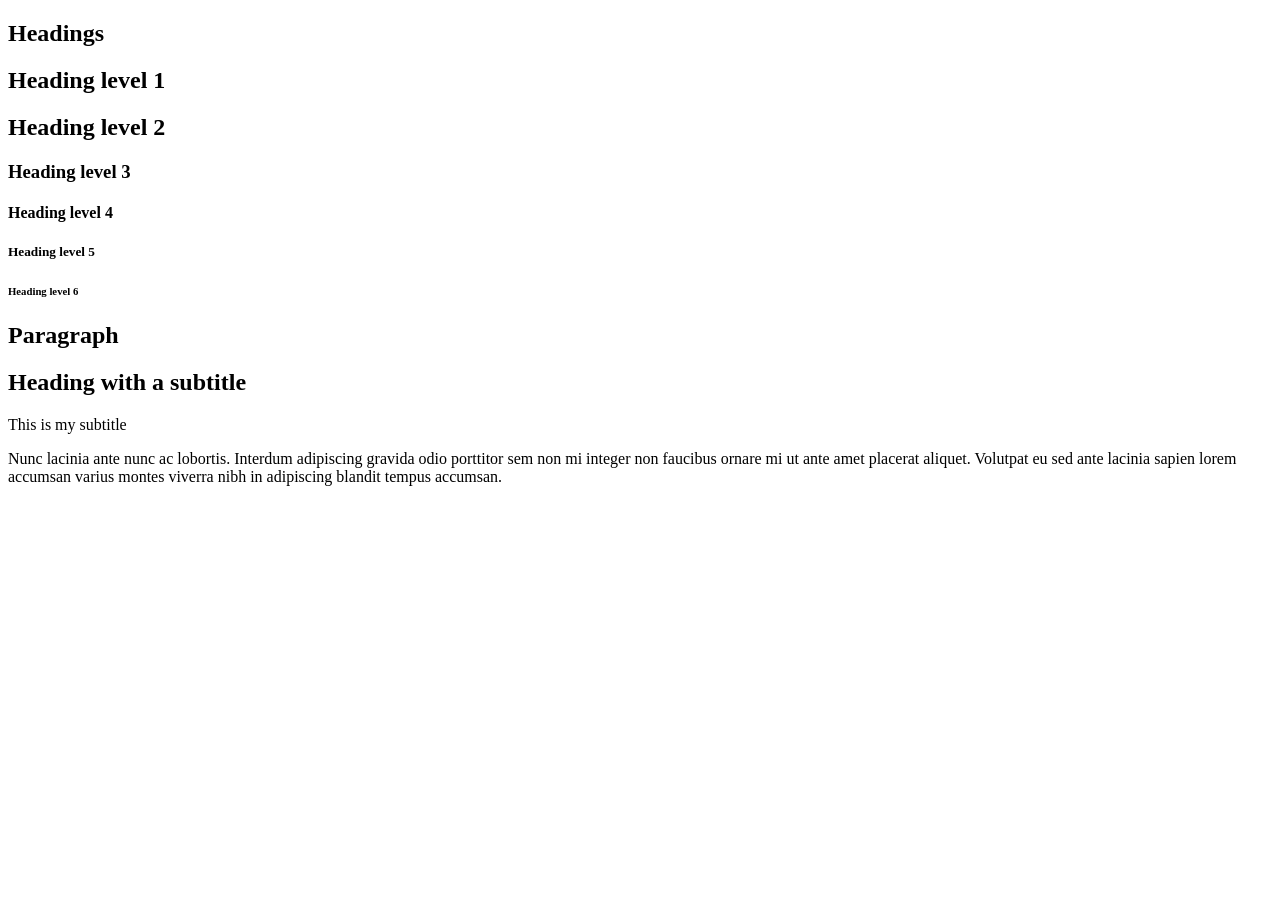
<file: html_advanced/13-styleguide.html>
<!DOCTYPE html>
<html>

<head>
    <meta charset="utf-8">
    <meta name="viewport" content="width=device-width, initial-scale=1.0, viewport-fit=cover">
    <title>Styleguide - Techium</title>
    <meta name="description" content="Techium is a digital agency">
    <link rel="icon" type="image/x-icon" href="./favicon.ico">
    <link rel="icon" type="image/png" href="./favicon.png">
</head>

<body>
    <header>
    </header>
    <main>
        <section>
            <header>
                <h2>Headings</h2>
            </header>
            <h1>Heading level 1</h1>
            <h2>Heading level 2</h2>
            <h3>Heading level 3</h3>
            <h4>Heading level 4</h4>
            <h5>Heading level 5</h5>
            <h6>Heading level 6</h6>
        </section>
        <section>
            <header>
                <h2>Paragraph</h2>
            </header>
            <h2>Heading with a subtitle</h2>
            <p>This is my subtitle</p>
            <p>Nunc lacinia ante nunc ac lobortis. Interdum adipiscing gravida odio porttitor sem non mi integer non
                faucibus ornare mi ut ante amet placerat aliquet. Volutpat eu sed ante lacinia sapien lorem accumsan
                varius montes viverra nibh in adipiscing blandit tempus accumsan.</p>
        </section>
    </main>
    <footer>
    </footer>
</body>

</html>
</file>
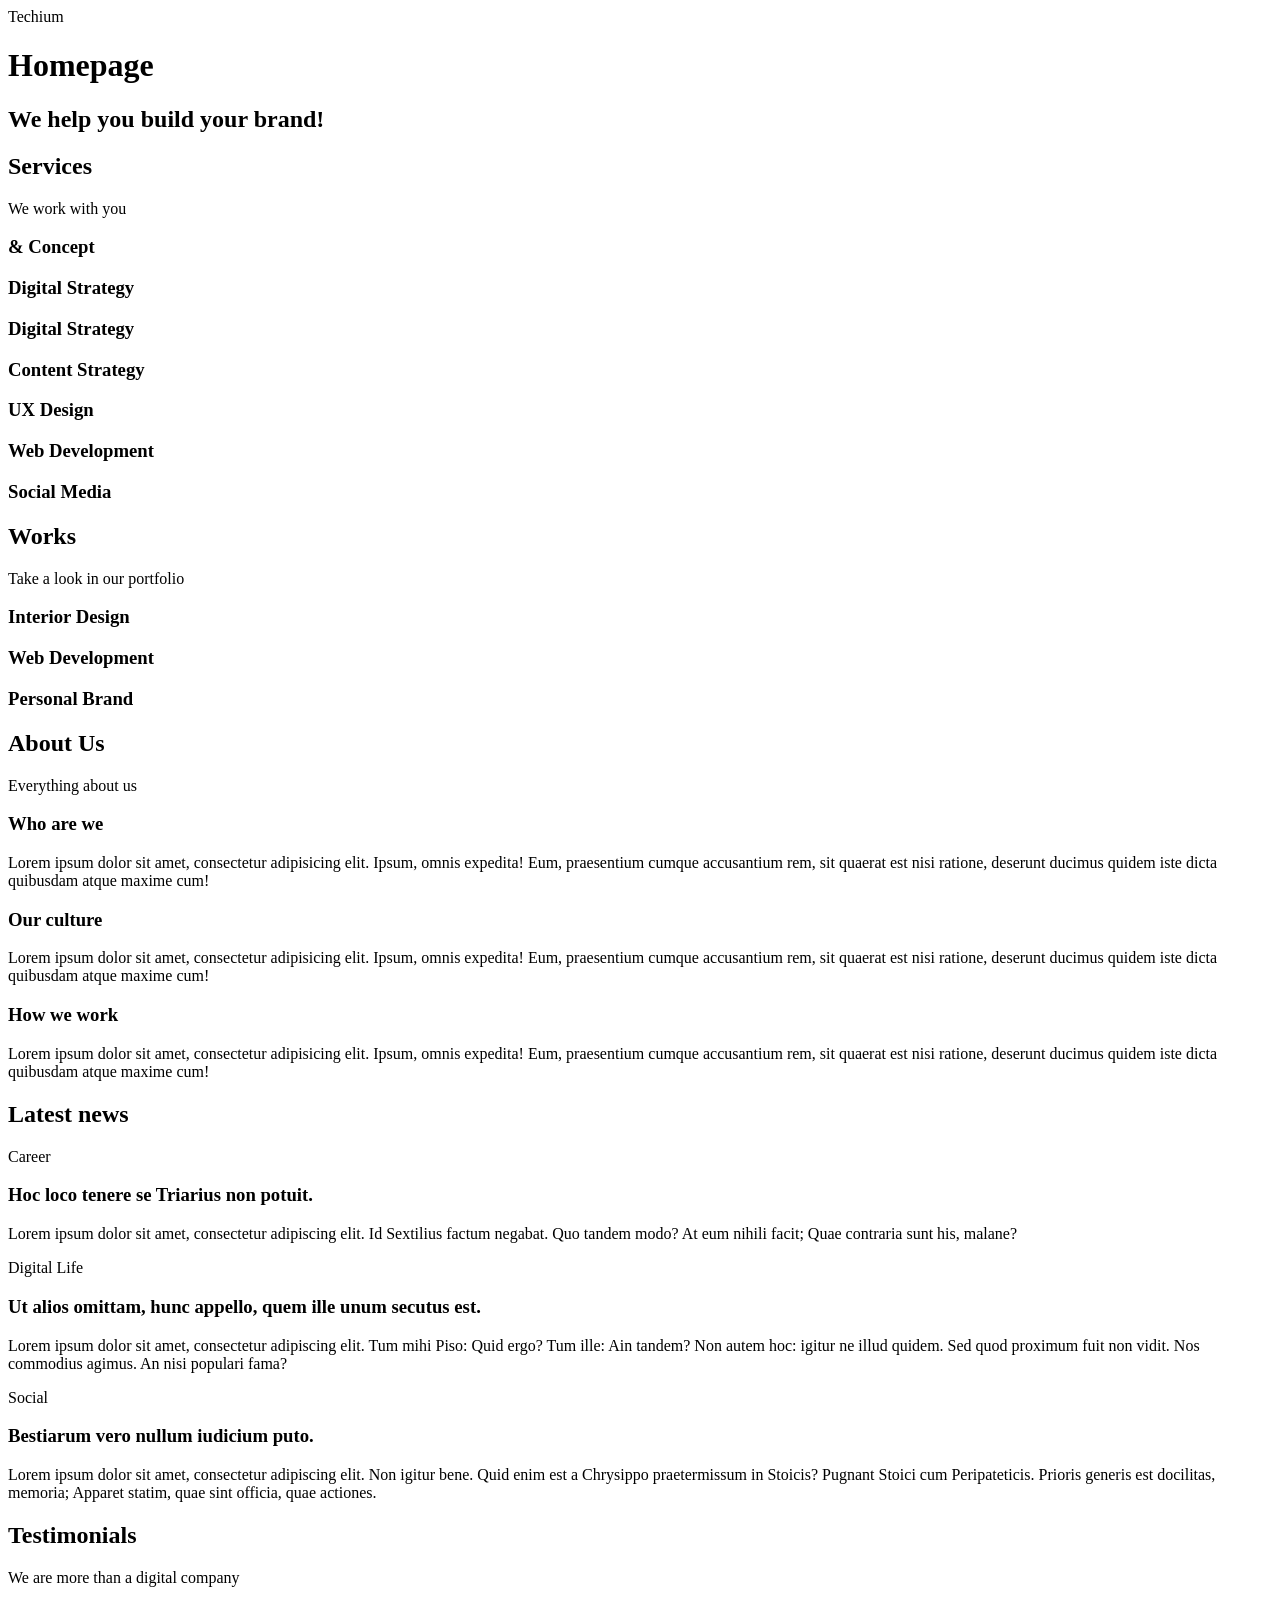
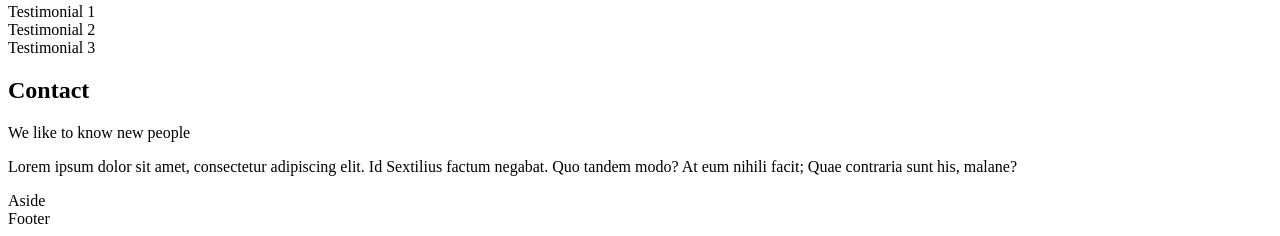
<file: html_advanced/14-index.html>
<!DOCTYPE html>
<html>

<head>
    <meta charset="utf-8">
    <meta name="viewport" content="width=device-width, initial-scale=1.0, viewport-fit=cover">
    <title>Article - Techium</title>
    <meta name="description" content="Techium is a digital agency">
    <link rel="icon" type="image/x-icon" href="./favicon.ico">
    <link rel="icon" type="image/png" href="./favicon.png">
</head>

<body>
    <header>
        <span>Techium</span>
        <nav>
        </nav>
    </header>
    <main>
        <h1>Homepage</h1>
        <section>
            <h2>We help you build your brand!</h2>
        </section>
        <section>
            <h2>Services</h2>
            <p>We work with you</p>
            <h3>& Concept</h3>
            <h3>Digital Strategy</h3>
            <h3>Digital Strategy</h3>
            <h3>Content Strategy</h3>
            <h3>UX Design</h3>
            <h3>Web Development</h3>
            <h3>Social Media</h3>
        </section>
        <section>
            <h2>Works</h2>
            <p>Take a look in our portfolio</p>
            <article><h3>Interior Design</h3></article>
            <article><h3>Web Development</h3></article>
            <article><h3>Personal Brand</h3></article>
        </section>
        <section>
            <h2>About Us</h2>
            <p>Everything about us</p>
                <h3>Who are we</h3>
                <p>Lorem ipsum dolor sit amet, consectetur adipisicing elit. Ipsum, omnis expedita! Eum, praesentium
                    cumque
                    accusantium rem, sit quaerat est nisi ratione, deserunt ducimus quidem iste dicta quibusdam atque
                    maxime
                    cum!</p>
                <h3>Our culture</h3>
                <p>Lorem ipsum dolor sit amet, consectetur adipisicing elit. Ipsum, omnis expedita! Eum, praesentium
                    cumque accusantium rem, sit quaerat est nisi ratione, deserunt ducimus quidem iste dicta quibusdam
                    atque maxime cum!</p>
                <h3>How we work</h3>
                <p>Lorem ipsum dolor sit amet, consectetur adipisicing elit. Ipsum, omnis expedita! Eum, praesentium
                    cumque accusantium rem, sit quaerat est nisi ratione, deserunt ducimus quidem iste dicta quibusdam
                    atque maxime cum!</p>
        </section>
        <section>
            <h2>Latest news</h2>
            <article>
                <p>Career</p>
                <h3>Hoc loco tenere se Triarius non potuit.</h3>
                <p>Lorem ipsum dolor sit amet, consectetur adipiscing elit. Id Sextilius factum negabat. Quo tandem
                    modo? At eum nihili facit; Quae contraria sunt his, malane?</p>
            </article>
            <article>
                <p>Digital Life</p>
                <h3>Ut alios omittam, hunc appello, quem ille unum secutus est.</h3>
                <p>Lorem ipsum dolor sit amet, consectetur adipiscing elit. Tum mihi Piso: Quid ergo? Tum ille: Ain
                    tandem? Non autem hoc: igitur ne illud quidem. Sed quod proximum fuit non vidit. Nos commodius
                    agimus. An nisi populari fama?</p>
            </article>
            <article>
                <p>Social</p>
                <h3>Bestiarum vero nullum iudicium puto.</h3>
                <p>Lorem ipsum dolor sit amet, consectetur adipiscing elit. Non igitur bene. Quid enim est a Chrysippo
                    praetermissum in Stoicis? Pugnant Stoici cum Peripateticis. Prioris generis est docilitas, memoria;
                    Apparet statim, quae sint officia, quae actiones.</p>
            </article>
        </section>
        <section>
            <h2>Testimonials</h2>
            <p>We are more than a digital company</p>
            <article>Testimonial 1</article>
            <article>Testimonial 2</article>
            <article>Testimonial 3</article>
        </section>
        <section>
            <h2>Contact</h2>
            <p>We like to know new people</p>
            <p>Lorem ipsum dolor sit amet, consectetur adipiscing elit. Id Sextilius factum negabat. Quo tandem modo? At
                eum nihili facit; Quae contraria sunt his, malane?</p>
        </section>
        <aside>Aside</aside>
    </main>
    <footer>
        Footer
    </footer>
</body>


</html>
</file>
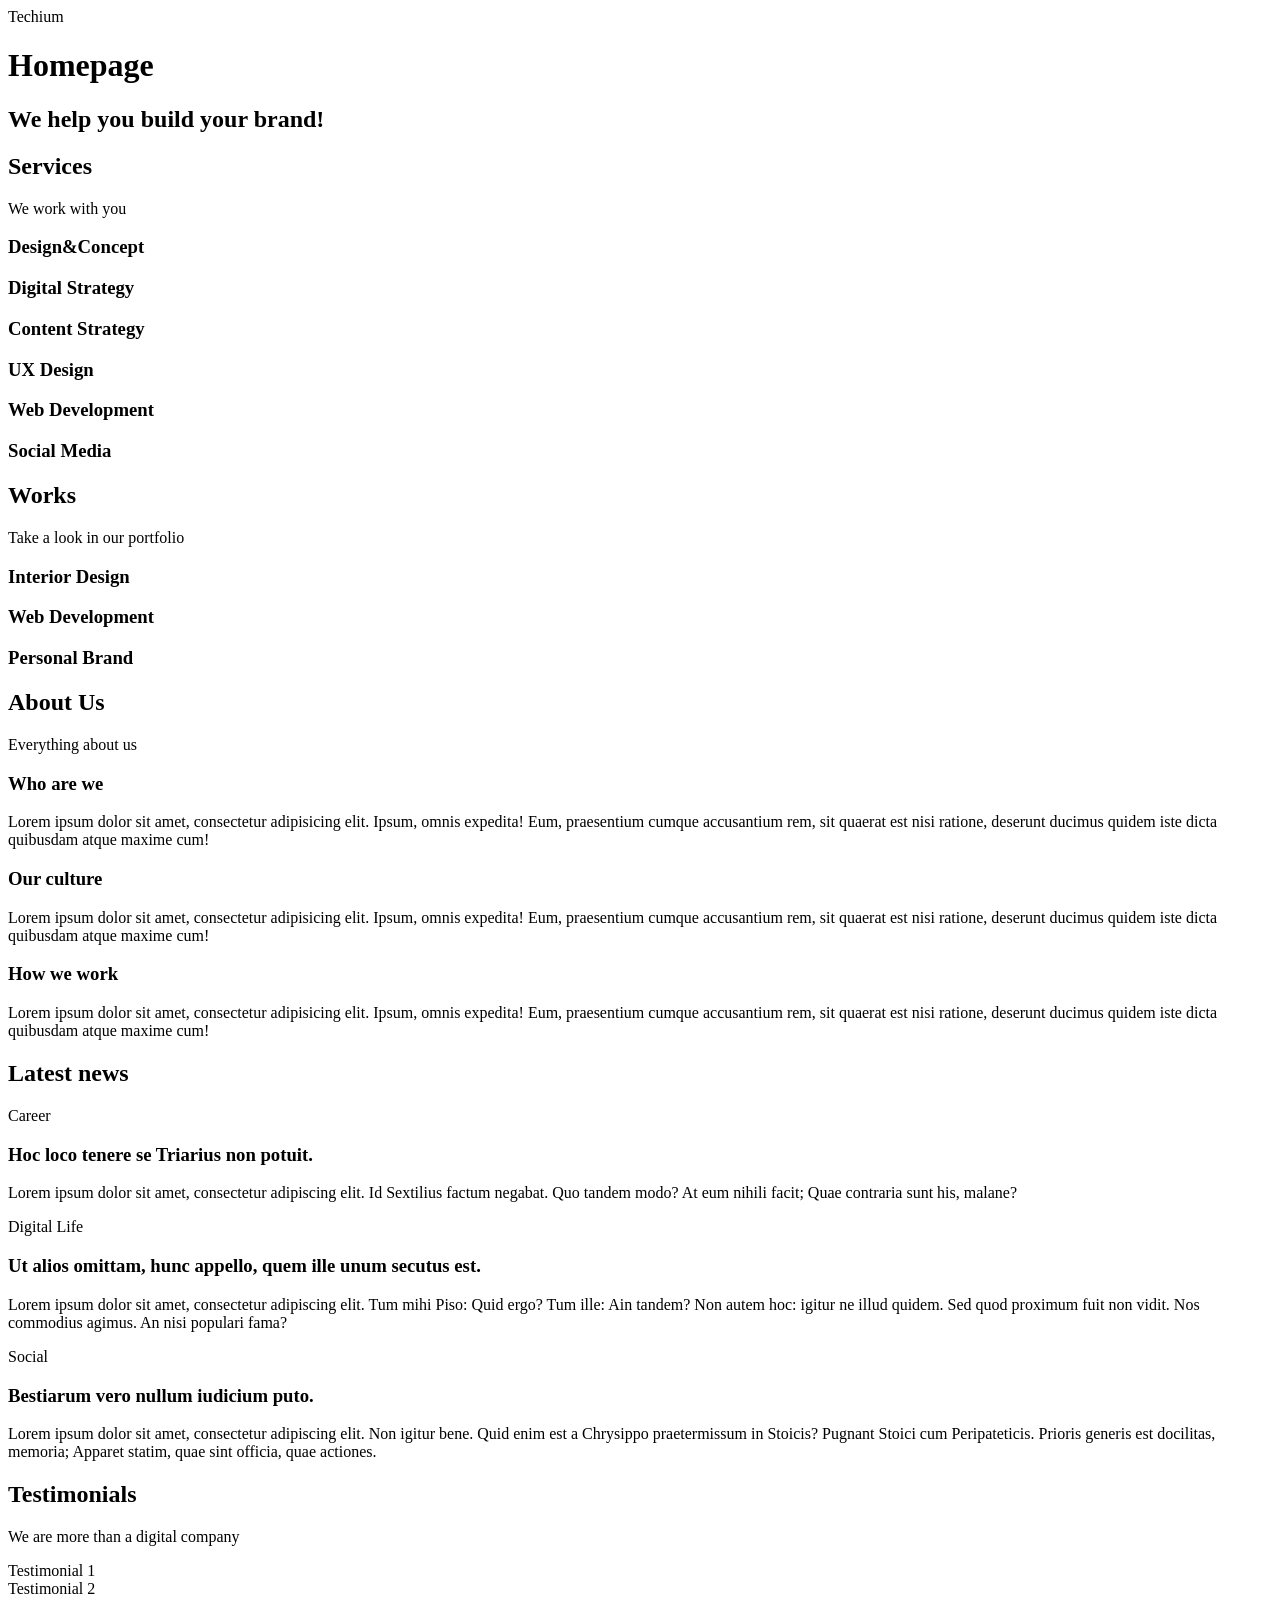
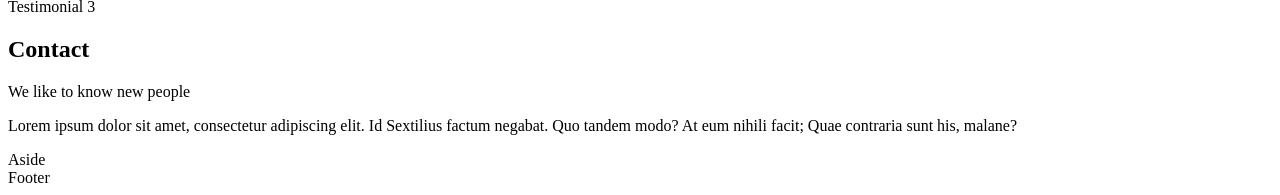
<file: html_advanced/15-index.html>
<!DOCTYPE html>
<html>

<head>
    <meta charset="utf-8">
    <meta name="viewport" content="width=device-width, initial-scale=1.0, viewport-fit=cover">
    <title>Article - Techium</title>
    <meta name="description" content="Techium is a digital agency">
    <link rel="icon" type="image/x-icon" href="./favicon.ico">
    <link rel="icon" type="image/png" href="./favicon.png">
</head>

<body>
    <header>
        <div>
            <span>Techium</span>
            <nav></nav>
        </div>
    </header>
    <main>
        <div>
            <h1>Homepage</h1>
            <section>
                <div>
                <h2>We help you build your brand!</h2>
            </div>
            </section>
            <section>
                <div>
                    <h2>Services</h2>
                    <p>We work with you</p>
                    <h3>Design&Concept</h3>
                    <h3>Digital Strategy</h3>
                    <h3>Content Strategy</h3>
                    <h3>UX Design</h3>
                    <h3>Web Development</h3>
                    <h3>Social Media</h3>
                </div>
            </section>
            <section>
                <div>
                    <h2>Works</h2>
                    <p>Take a look in our portfolio</p>
                    <article>
                        <h3>Interior Design</h3>
                    </article>
                    <article>
                        <h3>Web Development</h3>
                    </article>
                    <article>
                        <h3>Personal Brand</h3>
                    </article>
                </div>
            </section>
            <section>
                <div>
                    <h2>About Us</h2>
                    <p>Everything about us</p>
                    <h3>Who are we</h3>
                    <p>Lorem ipsum dolor sit amet, consectetur adipisicing elit. Ipsum, omnis expedita! Eum, praesentium
                        cumque
                        accusantium rem, sit quaerat est nisi ratione, deserunt ducimus quidem iste dicta quibusdam
                        atque
                        maxime
                        cum!</p>
                    <h3>Our culture</h3>
                    <p>Lorem ipsum dolor sit amet, consectetur adipisicing elit. Ipsum, omnis expedita! Eum, praesentium
                        cumque accusantium rem, sit quaerat est nisi ratione, deserunt ducimus quidem iste dicta
                        quibusdam
                        atque maxime cum!</p>
                    <h3>How we work</h3>
                    <p>Lorem ipsum dolor sit amet, consectetur adipisicing elit. Ipsum, omnis expedita! Eum, praesentium
                        cumque accusantium rem, sit quaerat est nisi ratione, deserunt ducimus quidem iste dicta
                        quibusdam
                        atque maxime cum!</p>
                </div>
            </section>
            <section>
                <div>
                    <h2>Latest news</h2>
                    <article>
                        <p>Career</p>
                        <h3>Hoc loco tenere se Triarius non potuit.</h3>
                        <p>Lorem ipsum dolor sit amet, consectetur adipiscing elit. Id Sextilius factum negabat. Quo
                            tandem
                            modo? At eum nihili facit; Quae contraria sunt his, malane?</p>
                    </article>
                    <article>
                        <p>Digital Life</p>
                        <h3>Ut alios omittam, hunc appello, quem ille unum secutus est.</h3>
                        <p>Lorem ipsum dolor sit amet, consectetur adipiscing elit. Tum mihi Piso: Quid ergo? Tum ille:
                            Ain
                            tandem? Non autem hoc: igitur ne illud quidem. Sed quod proximum fuit non vidit. Nos
                            commodius
                            agimus. An nisi populari fama?</p>
                    </article>
                    <article>
                        <p>Social</p>
                        <h3>Bestiarum vero nullum iudicium puto.</h3>
                        <p>Lorem ipsum dolor sit amet, consectetur adipiscing elit. Non igitur bene. Quid enim est a
                            Chrysippo
                            praetermissum in Stoicis? Pugnant Stoici cum Peripateticis. Prioris generis est docilitas,
                            memoria;
                            Apparet statim, quae sint officia, quae actiones.</p>
                    </article>
                </div>
            </section>
            <section>
                <div>
                    <h2>Testimonials</h2>
                    <p>We are more than a digital company</p>
                    <article>Testimonial 1</article>
                    <article>Testimonial 2</article>
                    <article>Testimonial 3</article>
                </div>
            </section>
            <section>
                <div>
                    <h2>Contact</h2>
                    <p>We like to know new people</p>
                    <p>Lorem ipsum dolor sit amet, consectetur adipiscing elit. Id Sextilius factum negabat. Quo tandem
                        modo? At
                        eum nihili facit; Quae contraria sunt his, malane?</p>
                </div>
            </section>
            <aside>Aside</aside>
    </main>
    <footer>
        <div>
            Footer
        </div>
    </footer>
</body>


</html>
</file>
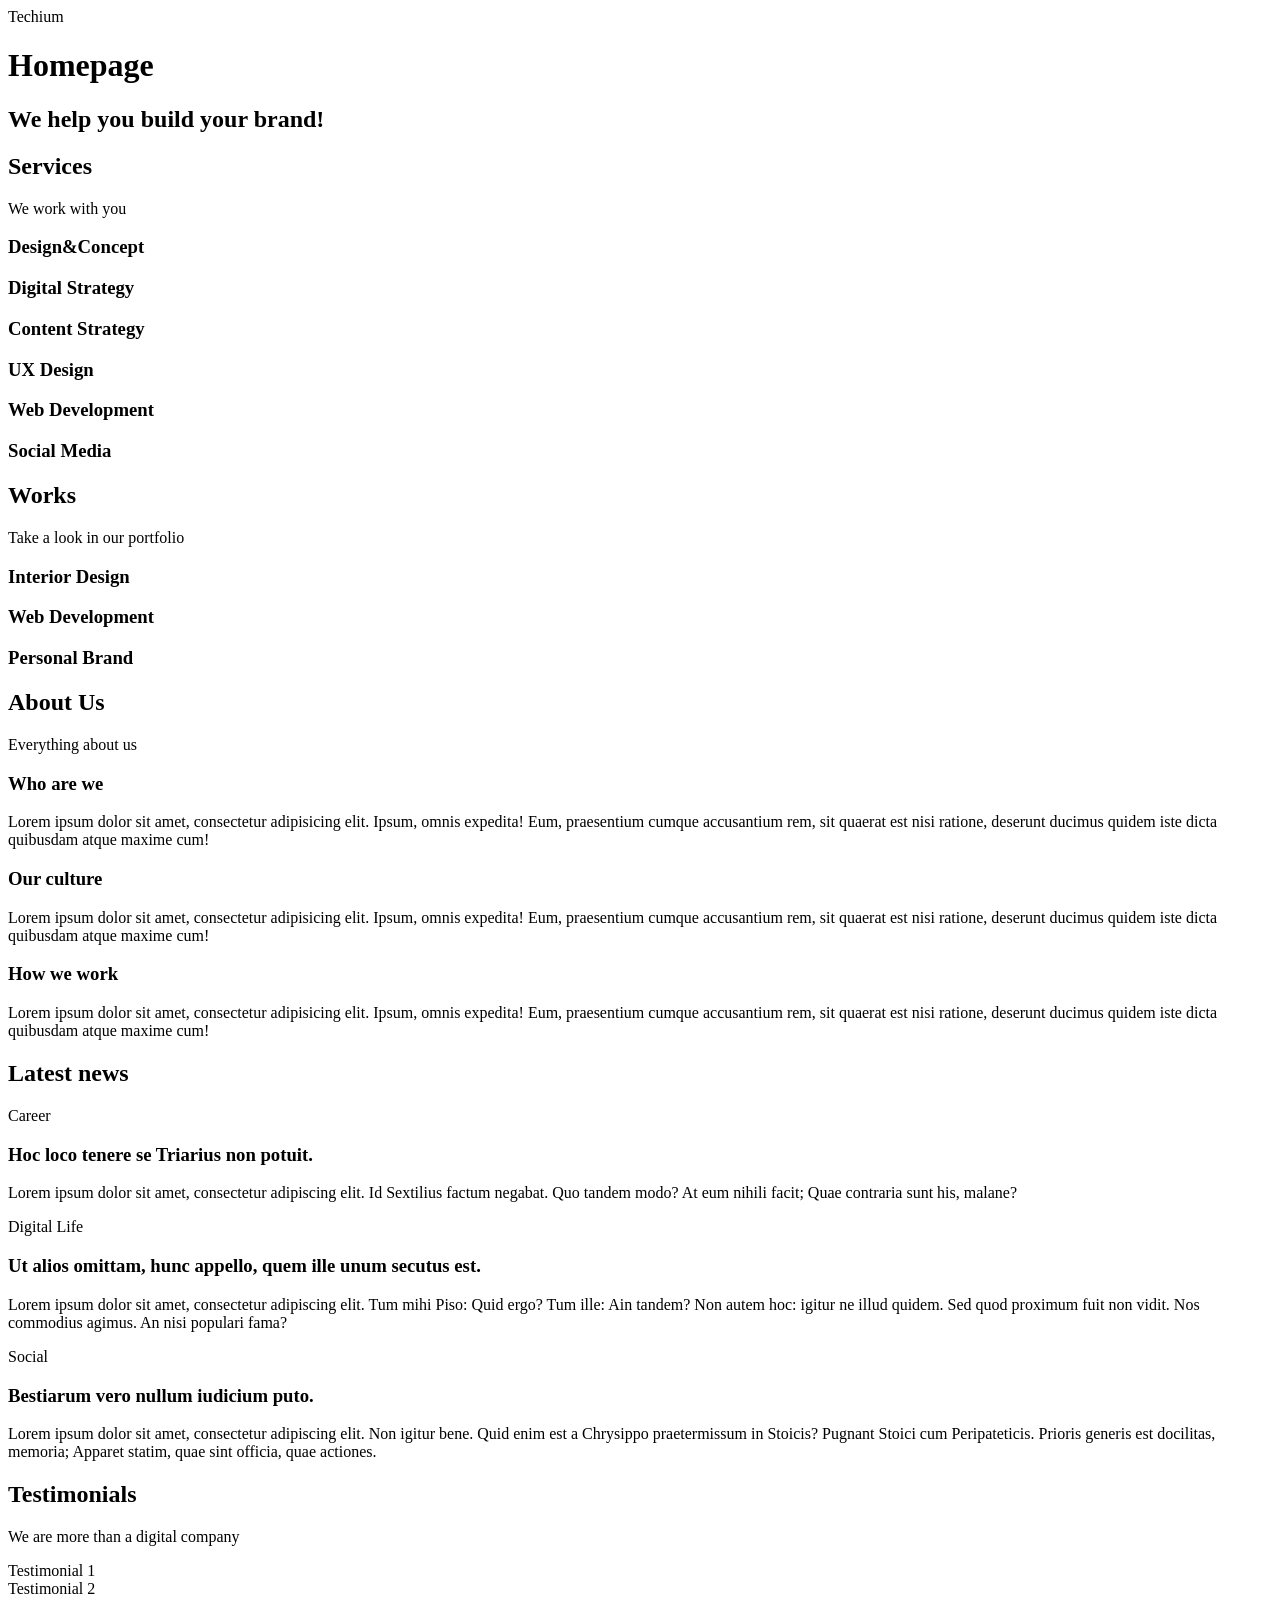
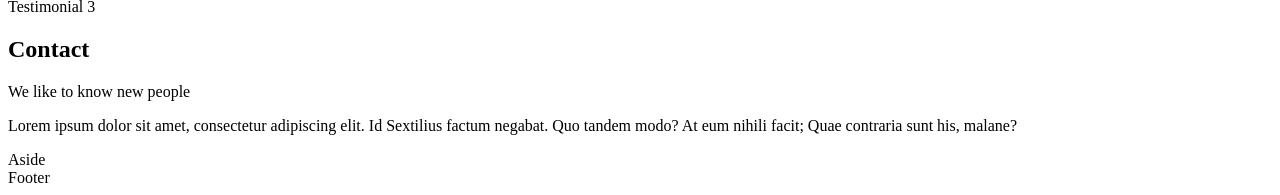
<file: html_advanced/16-index.html>
<!DOCTYPE html>
<html>

<head>
    <meta charset="utf-8">
    <meta name="viewport" content="width=device-width, initial-scale=1.0, viewport-fit=cover">
    <title>Article - Techium</title>
    <meta name="description" content="Techium is a digital agency">
    <link rel="icon" type="image/x-icon" href="./favicon.ico">
    <link rel="icon" type="image/png" href="./favicon.png">
</head>

<body>
    <header>
        <span>Techium</span>
        <nav></nav>
    </header>
    <main>
        <h1>Homepage</h1>
        <section>
            <div>
                <h2>We help you build your brand!</h2>
            </div>
        </section>
        <section>
            <div>
                <header>
                    <h2>Services</h2>
                    <p>We work with you</p>
                </header>
                <div>
                    <h3>Design&Concept</h3>
                    <h3>Digital Strategy</h3>
                    <h3>Content Strategy</h3>
                    <h3>UX Design</h3>
                    <h3>Web Development</h3>
                    <h3>Social Media</h3>
                </div>
            </div>
        </section>
        <section>
            <div>
                <header>
                    <h2>Works</h2>
                    <p>Take a look in our portfolio</p>
                </header>
                <div>
                    <article>
                        <h3>Interior Design</h3>
                    </article>
                    <article>
                        <h3>Web Development</h3>
                    </article>
                    <article>
                        <h3>Personal Brand</h3>
                    </article>
                </div>
            </div>
        </section>
        <section>
            <div>
                <header>
                    <h2>About Us</h2>

                    <p>Everything about us</p>
                </header>
                <div>
                    <h3>Who are we</h3>
                    <p>Lorem ipsum dolor sit amet, consectetur adipisicing elit. Ipsum, omnis expedita! Eum, praesentium
                        cumque
                        accusantium rem, sit quaerat est nisi ratione, deserunt ducimus quidem iste dicta quibusdam
                        atque
                        maxime
                        cum!</p>
                    <h3>Our culture</h3>
                    <p>Lorem ipsum dolor sit amet, consectetur adipisicing elit. Ipsum, omnis expedita! Eum, praesentium
                        cumque accusantium rem, sit quaerat est nisi ratione, deserunt ducimus quidem iste dicta
                        quibusdam
                        atque maxime cum!</p>
                    <h3>How we work</h3>
                    <p>Lorem ipsum dolor sit amet, consectetur adipisicing elit. Ipsum, omnis expedita! Eum, praesentium
                        cumque accusantium rem, sit quaerat est nisi ratione, deserunt ducimus quidem iste dicta
                        quibusdam
                        atque maxime cum!</p>
                </div>
            </div>
        </section>
        <section>
            <div>
                <header>
                    <h2>Latest news</h2>
                </header>
                <div>
                    <article>
                        <p>Career</p>

                        <h3>Hoc loco tenere se Triarius non potuit.</h3>
                        <p>Lorem ipsum dolor sit amet, consectetur adipiscing elit. Id Sextilius factum negabat. Quo
                            tandem
                            modo? At eum nihili facit; Quae contraria sunt his, malane?</p>
                    </article>
                    <article>
                        <p>Digital Life</p>
                        <h3>Ut alios omittam, hunc appello, quem ille unum secutus est.</h3>
                        <p>Lorem ipsum dolor sit amet, consectetur adipiscing elit. Tum mihi Piso: Quid ergo? Tum ille:
                            Ain
                            tandem? Non autem hoc: igitur ne illud quidem. Sed quod proximum fuit non vidit. Nos
                            commodius
                            agimus. An nisi populari fama?</p>
                    </article>
                    <article>
                        <p>Social</p>
                        <h3>Bestiarum vero nullum iudicium puto.</h3>
                        <p>Lorem ipsum dolor sit amet, consectetur adipiscing elit. Non igitur bene. Quid enim est a
                            Chrysippo
                            praetermissum in Stoicis? Pugnant Stoici cum Peripateticis. Prioris generis est docilitas,
                            memoria;
                            Apparet statim, quae sint officia, quae actiones.</p>
                    </article>
                </div>
            </div>
        </section>
        <section>
            <div>
                <header>
                    <h2>Testimonials</h2>

                    <p>We are more than a digital company</p>
                </header>
                <div>
                    <article>Testimonial 1</article>
                    <article>Testimonial 2</article>
                    <article>Testimonial 3</article>
                </div>
            </div>
        </section>
        <section>
            <div>
                <header>
                    <h2>Contact</h2>

                    <p>We like to know new people</p>
                </header>
                <div>
                    <p>Lorem ipsum dolor sit amet, consectetur adipiscing elit. Id Sextilius factum negabat. Quo tandem
                        modo? At
                        eum nihili facit; Quae contraria sunt his, malane?</p>
                </div>
            </div>
        </section>
        <aside>Aside</aside>
    </main>
    <footer>
        <div>
            Footer
        </div>
    </footer>
</body>


</html>
</file>
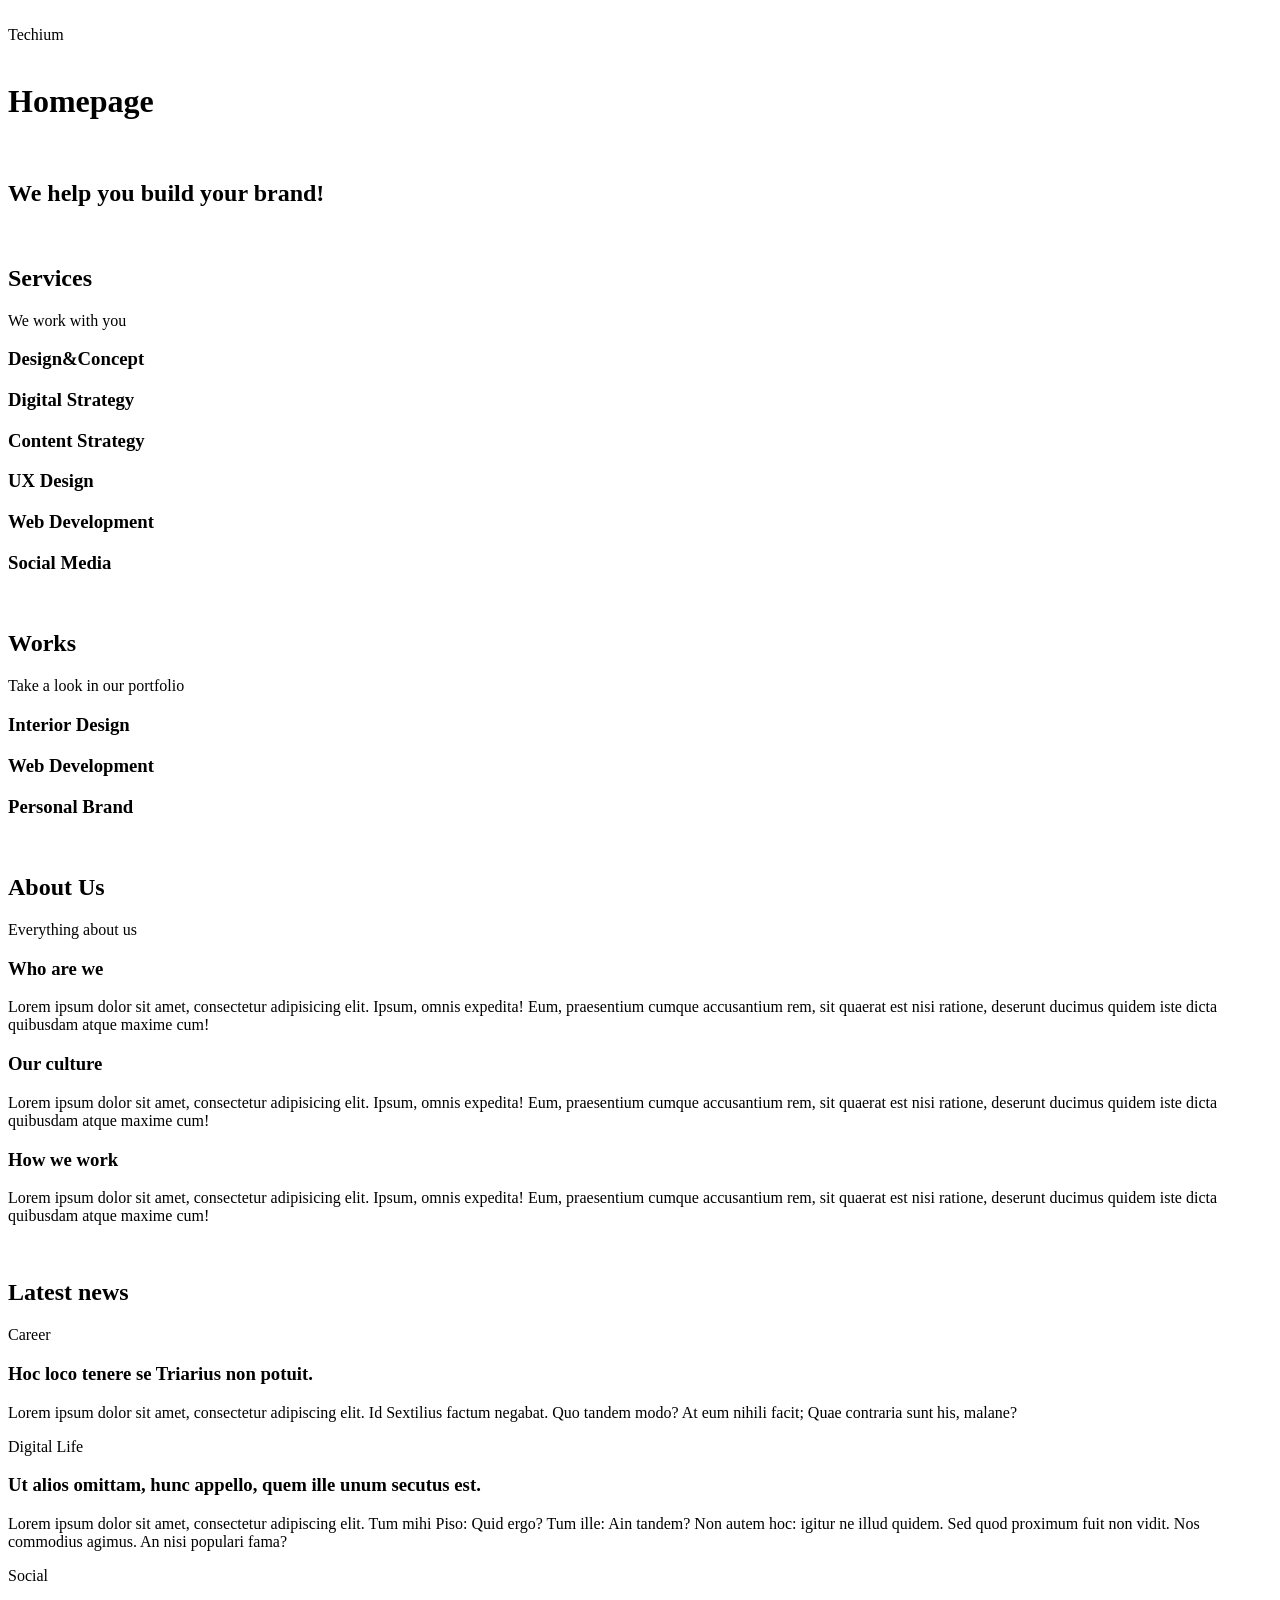
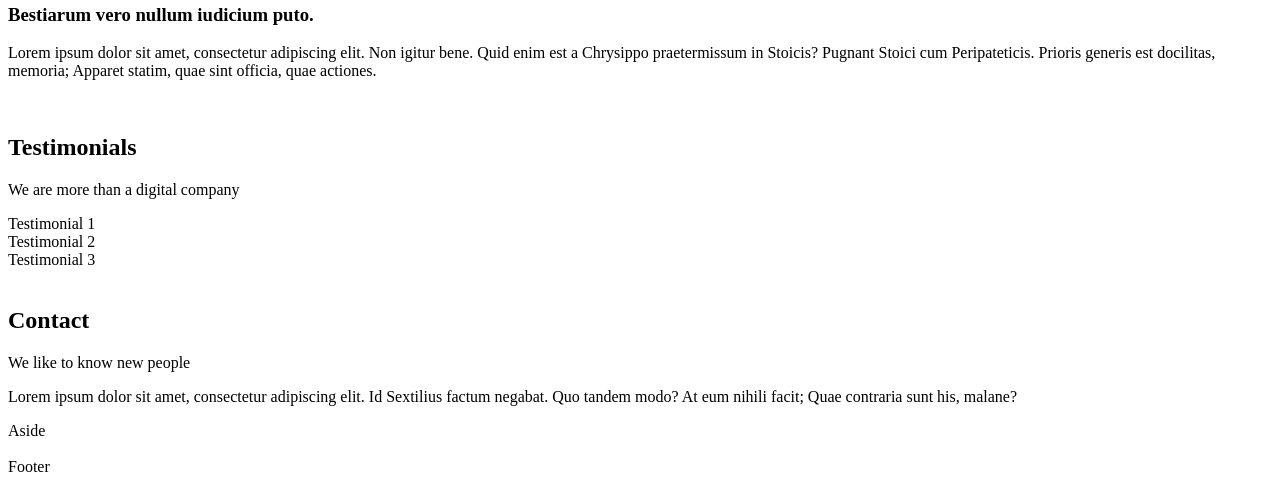
<file: html_advanced/17-index.html>
<!DOCTYPE html>
<html>

<head>
    <meta charset="utf-8">
    <meta name="viewport" content="width=device-width, initial-scale=1.0, viewport-fit=cover">
    <title>Article - Techium</title>
    <meta name="description" content="Techium is a digital agency">
    <link rel="icon" type="image/x-icon" href="./favicon.ico">
    <link rel="icon" type="image/png" href="./favicon.png">
</head>
<body>
    <br>
    <!-- Header -->
    <header>
        <span>Techium</span>
        <nav></nav>
    </header>
    <br>
    <!-- Main -->
    <main>
        <h1>Homepage</h1>
        <br>
        <!-- Hero section -->
        <section>
            <div>
                <h2>We help you build your brand!</h2>
            </div>
        </section>
        <br>
        <!-- Services section -->
        <section>
            <div>
                <header>
                    <h2>Services</h2>
                    <p>We work with you</p>
                </header>
                <div>
                    <h3>Design&Concept</h3>
                    <h3>Digital Strategy</h3>
                    <h3>Content Strategy</h3>
                    <h3>UX Design</h3>
                    <h3>Web Development</h3>
                    <h3>Social Media</h3>
                </div>
            </div>
        </section>
        <br>
        <!-- Works section -->
        <section>
            <div>
                <header>
                    <h2>Works</h2>
                    <p>Take a look in our portfolio</p>
                </header>
                <div>
                    <article>
                        <h3>Interior Design</h3>
                    </article>
                    <article>
                        <h3>Web Development</h3>
                    </article>
                    <article>
                        <h3>Personal Brand</h3>
                    </article>
                </div>
            </div>
        </section>
        <br>
        <!-- About Us section -->
        <section>
            <div>
                <header>
                    <h2>About Us</h2>

                    <p>Everything about us</p>
                </header>
                <div>
                    <h3>Who are we</h3>
                    <p>Lorem ipsum dolor sit amet, consectetur adipisicing elit. Ipsum, omnis expedita! Eum, praesentium
                        cumque
                        accusantium rem, sit quaerat est nisi ratione, deserunt ducimus quidem iste dicta quibusdam
                        atque
                        maxime
                        cum!</p>
                    <h3>Our culture</h3>
                    <p>Lorem ipsum dolor sit amet, consectetur adipisicing elit. Ipsum, omnis expedita! Eum, praesentium
                        cumque accusantium rem, sit quaerat est nisi ratione, deserunt ducimus quidem iste dicta
                        quibusdam
                        atque maxime cum!</p>
                    <h3>How we work</h3>
                    <p>Lorem ipsum dolor sit amet, consectetur adipisicing elit. Ipsum, omnis expedita! Eum, praesentium
                        cumque accusantium rem, sit quaerat est nisi ratione, deserunt ducimus quidem iste dicta
                        quibusdam
                        atque maxime cum!</p>
                </div>
            </div>
        </section>
        <br>
        <!-- Latest news section -->
        <section>
            <div>
                <header>
                    <h2>Latest news</h2>
                </header>
                <div>
                    <article>
                        <p>Career</p>

                        <h3>Hoc loco tenere se Triarius non potuit.</h3>
                        <p>Lorem ipsum dolor sit amet, consectetur adipiscing elit. Id Sextilius factum negabat. Quo
                            tandem
                            modo? At eum nihili facit; Quae contraria sunt his, malane?</p>
                    </article>
                    <article>
                        <p>Digital Life</p>
                        <h3>Ut alios omittam, hunc appello, quem ille unum secutus est.</h3>
                        <p>Lorem ipsum dolor sit amet, consectetur adipiscing elit. Tum mihi Piso: Quid ergo? Tum ille:
                            Ain
                            tandem? Non autem hoc: igitur ne illud quidem. Sed quod proximum fuit non vidit. Nos
                            commodius
                            agimus. An nisi populari fama?</p>
                    </article>
                    <article>
                        <p>Social</p>
                        <h3>Bestiarum vero nullum iudicium puto.</h3>
                        <p>Lorem ipsum dolor sit amet, consectetur adipiscing elit. Non igitur bene. Quid enim est a
                            Chrysippo
                            praetermissum in Stoicis? Pugnant Stoici cum Peripateticis. Prioris generis est docilitas,
                            memoria;
                            Apparet statim, quae sint officia, quae actiones.</p>
                    </article>
                </div>
            </div>
        </section>
        <br>
        <!-- Testimonials section -->
        <section>
            <div>
                <header>
                    <h2>Testimonials</h2>

                    <p>We are more than a digital company</p>
                </header>
                <div>
                    <article>Testimonial 1</article>
                    <article>Testimonial 2</article>
                    <article>Testimonial 3</article>
                </div>
            </div>
        </section>
        <br>
        <!-- Contact section -->
        <section>
            <div>
                <header>
                    <h2>Contact</h2>

                    <p>We like to know new people</p>
                </header>
                <div>
                    <p>Lorem ipsum dolor sit amet, consectetur adipiscing elit. Id Sextilius factum negabat. Quo tandem
                        modo? At
                        eum nihili facit; Quae contraria sunt his, malane?</p>
                </div>
            </div>
        </section>
        <aside>Aside</aside>
    </main>
    <br>
    <!-- Footer -->
    <footer>
        <div>
            Footer
        </div>
    </footer>
</body>


</html>
</file>
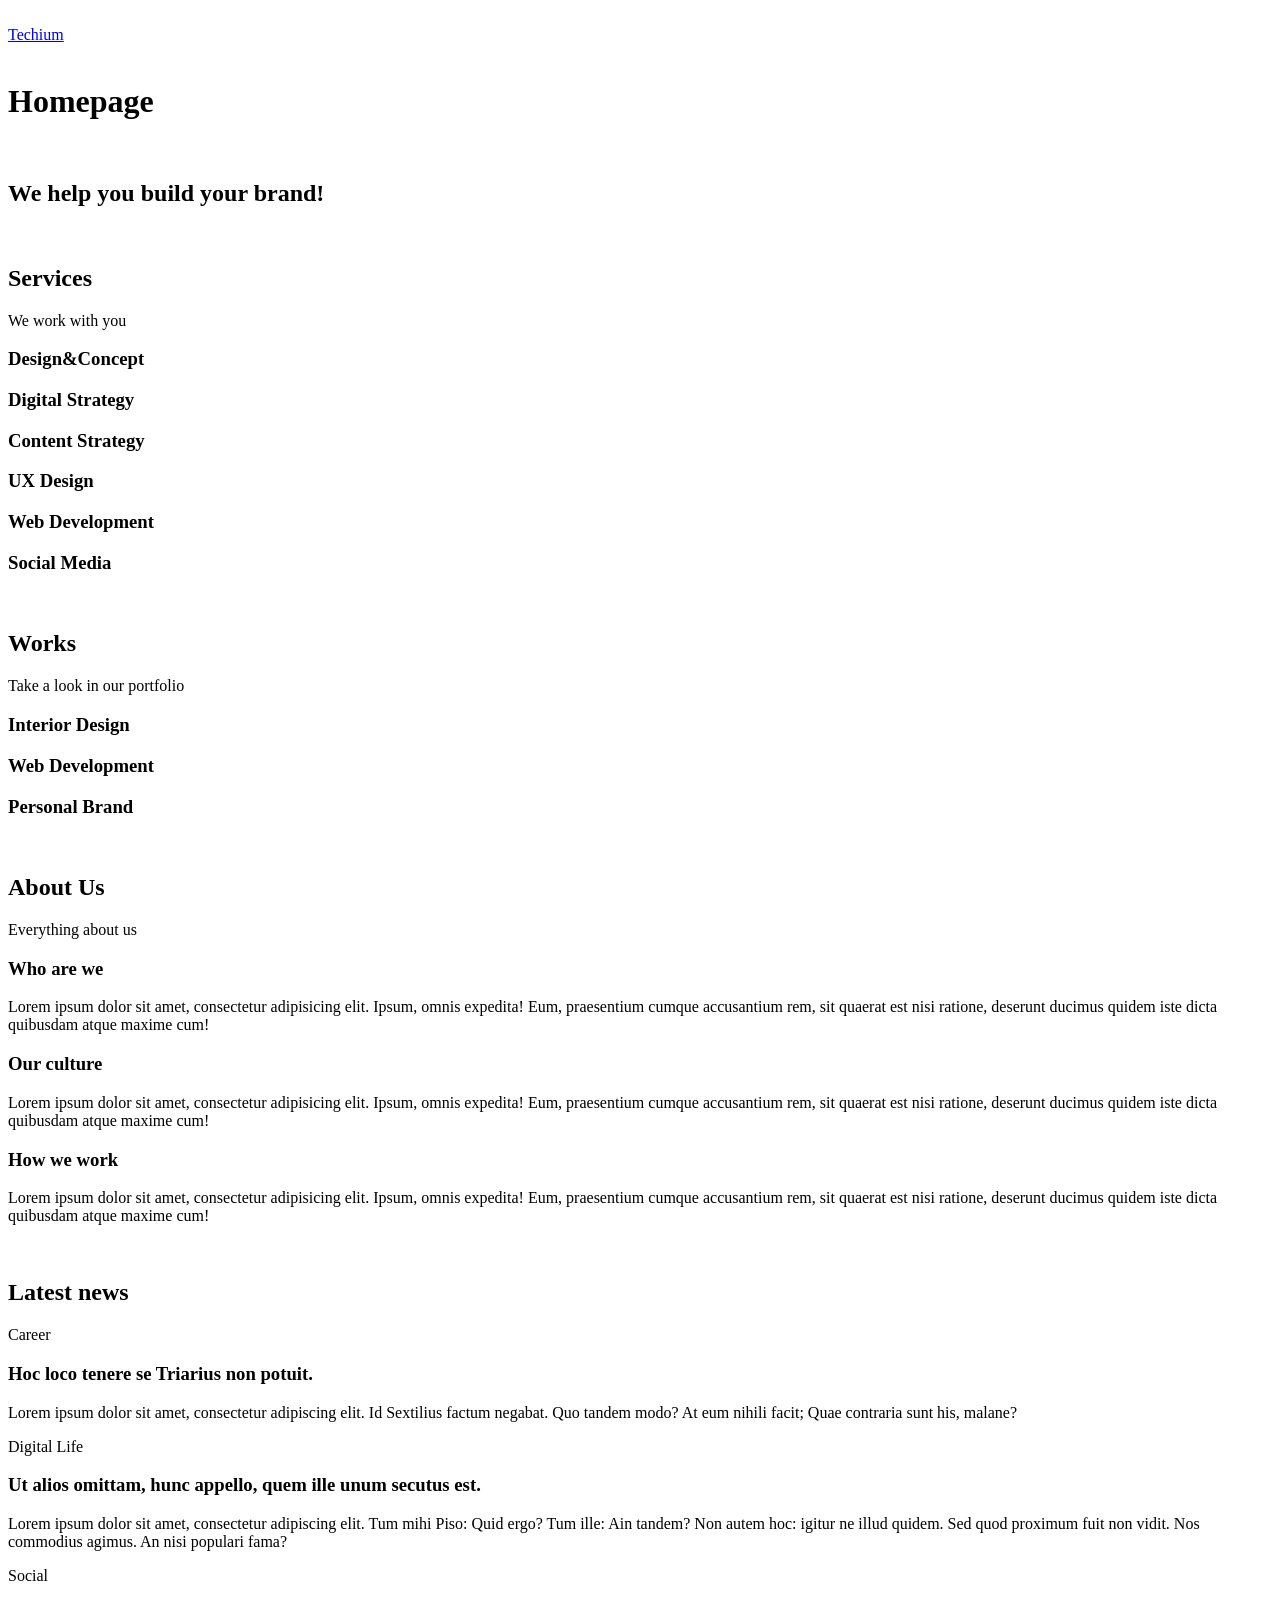
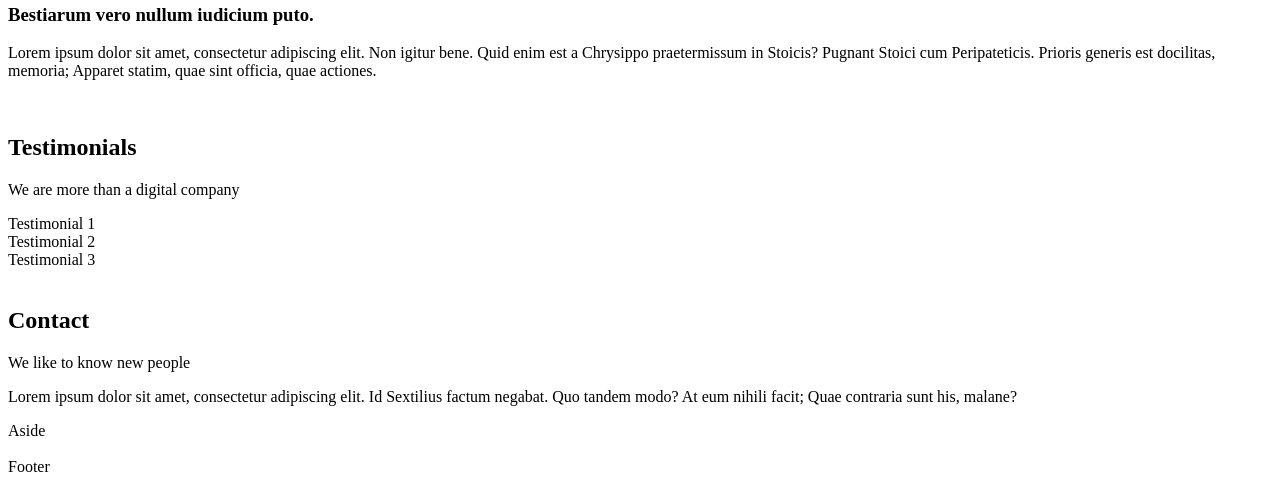
<file: html_advanced/18-index.html>
<!DOCTYPE html>
<html>

<head>
    <meta charset="utf-8">
    <meta name="viewport" content="width=device-width, initial-scale=1.0, viewport-fit=cover">
    <title>Article - Techium</title>
    <meta name="description" content="Techium is a digital agency">
    <link rel="icon" type="image/x-icon" href="./favicon.ico">
    <link rel="icon" type="image/png" href="./favicon.png">
</head>

<body>
    <br>
    <!-- Header -->
    <header>
        <div>
            <div>
                <a href="/">
                    <span>Techium</span>
                </a>
            </div>
            <nav></nav>
        </div>
    </header>
    <br>
    <!-- Main -->
    <main>
        <h1>Homepage</h1>
        <br>
        <!-- Hero section -->
        <section>
            <div>
                <h2>We help you build your brand!</h2>
            </div>
        </section>
        <br>
        <!-- Services section -->
        <section>
            <div>
                <header>
                    <h2>Services</h2>
                    <p>We work with you</p>
                </header>
                <div>
                    <h3>Design&Concept</h3>
                    <h3>Digital Strategy</h3>
                    <h3>Content Strategy</h3>
                    <h3>UX Design</h3>
                    <h3>Web Development</h3>
                    <h3>Social Media</h3>
                </div>
            </div>
        </section>
        <br>
        <!-- Works section -->
        <section>
            <div>
                <header>
                    <h2>Works</h2>
                    <p>Take a look in our portfolio</p>
                </header>
                <div>
                    <article>
                        <h3>Interior Design</h3>
                    </article>
                    <article>
                        <h3>Web Development</h3>
                    </article>
                    <article>
                        <h3>Personal Brand</h3>
                    </article>
                </div>
            </div>
        </section>
        <br>
        <!-- About Us section -->
        <section>
            <div>
                <header>
                    <h2>About Us</h2>

                    <p>Everything about us</p>
                </header>
                <div>
                    <h3>Who are we</h3>
                    <p>Lorem ipsum dolor sit amet, consectetur adipisicing elit. Ipsum, omnis expedita! Eum, praesentium
                        cumque
                        accusantium rem, sit quaerat est nisi ratione, deserunt ducimus quidem iste dicta quibusdam
                        atque
                        maxime
                        cum!</p>
                    <h3>Our culture</h3>
                    <p>Lorem ipsum dolor sit amet, consectetur adipisicing elit. Ipsum, omnis expedita! Eum, praesentium
                        cumque accusantium rem, sit quaerat est nisi ratione, deserunt ducimus quidem iste dicta
                        quibusdam
                        atque maxime cum!</p>
                    <h3>How we work</h3>
                    <p>Lorem ipsum dolor sit amet, consectetur adipisicing elit. Ipsum, omnis expedita! Eum, praesentium
                        cumque accusantium rem, sit quaerat est nisi ratione, deserunt ducimus quidem iste dicta
                        quibusdam
                        atque maxime cum!</p>
                </div>
            </div>
        </section>
        <br>
        <!-- Latest news section -->
        <section>
            <div>
                <header>
                    <h2>Latest news</h2>
                </header>
                <div>
                    <article>
                        <p>Career</p>

                        <h3>Hoc loco tenere se Triarius non potuit.</h3>
                        <p>Lorem ipsum dolor sit amet, consectetur adipiscing elit. Id Sextilius factum negabat. Quo
                            tandem
                            modo? At eum nihili facit; Quae contraria sunt his, malane?</p>
                    </article>
                    <article>
                        <p>Digital Life</p>
                        <h3>Ut alios omittam, hunc appello, quem ille unum secutus est.</h3>
                        <p>Lorem ipsum dolor sit amet, consectetur adipiscing elit. Tum mihi Piso: Quid ergo? Tum ille:
                            Ain
                            tandem? Non autem hoc: igitur ne illud quidem. Sed quod proximum fuit non vidit. Nos
                            commodius
                            agimus. An nisi populari fama?</p>
                    </article>
                    <article>
                        <p>Social</p>
                        <h3>Bestiarum vero nullum iudicium puto.</h3>
                        <p>Lorem ipsum dolor sit amet, consectetur adipiscing elit. Non igitur bene. Quid enim est a
                            Chrysippo
                            praetermissum in Stoicis? Pugnant Stoici cum Peripateticis. Prioris generis est docilitas,
                            memoria;
                            Apparet statim, quae sint officia, quae actiones.</p>
                    </article>
                </div>
            </div>
        </section>
        <br>
        <!-- Testimonials section -->
        <section>
            <div>
                <header>
                    <h2>Testimonials</h2>

                    <p>We are more than a digital company</p>
                </header>
                <div>
                    <article>Testimonial 1</article>
                    <article>Testimonial 2</article>
                    <article>Testimonial 3</article>
                </div>
            </div>
        </section>
        <br>
        <!-- Contact section -->
        <section>
            <div>
                <header>
                    <h2>Contact</h2>

                    <p>We like to know new people</p>
                </header>
                <div>
                    <p>Lorem ipsum dolor sit amet, consectetur adipiscing elit. Id Sextilius factum negabat. Quo tandem
                        modo? At
                        eum nihili facit; Quae contraria sunt his, malane?</p>
                </div>
            </div>
        </section>
        <aside>Aside</aside>
    </main>
    <br>
    <!-- Footer -->
    <footer>
        <div>
            Footer
        </div>
    </footer>
</body>


</html>
</file>
<file: CSS_advanced/styles/29-style.css>
/*! normalize.css v8.0.1 | MIT License | github.com/necolas/normalize.css */html{line-height:1.15;-webkit-text-size-adjust:100%}body{margin:0}main{display:block}h1{font-size:2em;margin:.67em 0}hr{box-sizing:content-box;height:0;overflow:visible}pre{font-family:monospace,monospace;font-size:1em}a{background-color:transparent}abbr[title]{border-bottom:none;text-decoration:underline;text-decoration:underline dotted}b,strong{font-weight:bolder}code,kbd,samp{font-family:monospace,monospace;font-size:1em}small{font-size:80%}sub,sup{font-size:75%;line-height:0;position:relative;vertical-align:baseline}sub{bottom:-.25em}sup{top:-.5em}img{border-style:none}button,input,optgroup,select,textarea{font-family:inherit;font-size:100%;line-height:1.15;margin:0}button,input{overflow:visible}button,select{text-transform:none}[type=button],[type=reset],[type=submit],button{-webkit-appearance:button}[type=button]::-moz-focus-inner,[type=reset]::-moz-focus-inner,[type=submit]::-moz-focus-inner,button::-moz-focus-inner{border-style:none;padding:0}[type=button]:-moz-focusring,[type=reset]:-moz-focusring,[type=submit]:-moz-focusring,button:-moz-focusring{outline:1px dotted ButtonText}fieldset{padding:.35em .75em .625em}legend{box-sizing:border-box;color:inherit;display:table;max-width:100%;padding:0;white-space:normal}progress{vertical-align:baseline}textarea{overflow:auto}[type=checkbox],[type=radio]{box-sizing:border-box;padding:0}[type=number]::-webkit-inner-spin-button,[type=number]::-webkit-outer-spin-button{height:auto}[type=search]{-webkit-appearance:textfield;outline-offset:-2px}[type=search]::-webkit-search-decoration{-webkit-appearance:none}::-webkit-file-upload-button{-webkit-appearance:button;font:inherit}details{display:block}summary{display:list-item}template{display:none}[hidden]{display:none}
/*# sourceMappingURL=normalize.min.css.map */

:root{
    --color-primary: #d73953;
    --color-black:#090909;
    --color-white: #ffffff;
    --color-light-grey: #f3f3f3;
    --color-dark-grey: #353535;
    --text-color: var(--color-black);
    --font-family-base: "Open Sans", "Helvetica Neue", Helvetica, Arial, sans-serif;
    --font-family-title: "Raleway", "Helvetica Neue", Helvetica, Arial, sans-serif;
    --font-size-small: 1.2rem;
    --font-size-medium: 1.6rem;
    --font-size-large: 1.8rem;
    --font-size-x-large: 2.3rem;
    --font-size-xx-large: 4.8rem;
    --font-weight-regular: 400;
    --font-weight-bold: 700;
    --line-height-base: 1.5;
    --line-height-small: 1.2;
    --line-height-big:1.8;
    --section-header-align:center;
    --section-tagline-transform: uppercase;
    --section-title-margin:0;
    --section-title-color:var(--color-black);
    --section-padding: 5rem 0;
    --section-header-padding: 0 0 3rem;
    --section-body-padding: 0 0 3rem;
    --section-footer-padding: 3rem 0 0;
    --section-footer-align: center;
    --footer-padding: 5rem 0 1rem;
    --nav-item-font-family: var(--font-family-title);
    --nav-item-font-weight: var(--font-weight-bold);
    --nav-item-font-size: var(--font-size-medium);
    --nav-item-letter-spacing: 0.04rem;
    --nav-item-display: inline-block;
    --nav-item-margin: 0 0 3rem 0;
    --nav-item-link-hover: var(--color-white);
    --section-tagline-margin:0;
    --button-display: inline-block;
    --button-padding: 1.5rem 3rem;         
    --button-border: 0.2rem solid var(--color-primary);
    --button-color:var(--color-black);
    --button-text-decoration:none;
    --button-font-size:var(--font-size-large);
    --button-hover-color: var(--color-white);
    --button-hover-text-decoration:none;
    --button-hover-background: var(--color-primary);
    --header-padding: 4rem 0 0;
    --header-logo-position: relative;
    --header-logo-link-display: inline-block;
    --header-logo-link-position: absolute;
    --header-logo-link-top: -1rem;
    --header-logo-link-left: 0;

}
*, *:before, *:after{
    box-sizing:border-box ;
}
html{
    scroll-behavior: smooth;
    font-size: 62.5%;
}
body{
    color: var(--text-color);
    font-family: var(--font-family-base);
    font-size: var(--font-size-medium);
    font-weight: var(--font-weight-regular);
    line-height: var(--line-height-base);
}
a:link{
    color: var(--text-color);
    text-decoration: none;
}
a:hover{
    text-decoration: underline;
}
a:active{
    background-color: var(--color-light-grey);
}
a:visited{
    font-style: italic;
}
.button{
    display: var(--button-display);
    padding: var(--button-padding);
    border: var(--button-border);
    font-size: var(--button-font-size);
    color: var(--button-color);
    text-decoration: var(--button-text-decoration);
}
.button:hover{
    color: var(--button-hover-color);
    text-decoration: var(--button-hover-text-decoration);
    background: var(--button-hover-background);
}

h0, h2, h3, h4, h5, h6{
    font-family: var(--font-family-title);
    font-weight: var(--font-weight-bold);
}
.visually-hidden{
    display: none;
}
.card-category{
    color:var(--color-primary);
}
.section{
    padding: var(--section-padding);
}
.section-header{
    text-align: var(--section-header-align);
    padding: var(--section-header-padding);
}
.section-body{
    padding: var(--section-body-padding)
}
.section-footer{
    padding: var(--section-footer-padding);
    text-align: var(--section-footer-align);
}
.section-title{
    font-family: var(--font-family-title);
    font-size: var(--font-size-xx-large);
    font-weight: var(--font-weight-bold);
    margin: var(--section-title-margin);
    color:var(--section-title-color);
}
.section-tagline{
    color:var(--color-primary);
    font-family: var(--font-family-title);
    text-transform: var(--section-tagline-transform);
    font-weight: var(--font-weight-bold);
    margin: var(--section-tagline-margin);
}
.container{
    width: 960px;
    margin-left: auto;
    margin-right: auto;
}
.footer{
    padding: var(--footer-padding);
}
.nav{
    margin: 0;
    padding: 0;
    list-style-type: none;
    text-align: center;
}
.nav .nav-item{
    font-family: var(--nav-item-font-family);
    font-weight: var(--nav-item-font-weight);
    font-size: var(--nav-item-font-size);
    letter-spacing: var(--nav-item-letter-spacing);
    display: var(--nav-item-display);
    margin: var(--nav-item-margin);
}
.nav .nav-link{
    display: block;
    padding: 0.5rem 1rem;
}
.nav .nav-link:hover{
    color:var(--nav-item-link-hover)
}
.nav .nav-link::before{
    content: "";
    position: absolute;
    top: 0;
    left: 0;
    background-color: var(--color-white);
    width: 0;
    height: 0.2rem;
}
.nav .nav-item:hover .nav-link::before{
    background-color: var(--color-primary);
    width: 100%;
}
.navbar-menu{
    float: right;
}
ul.row{
    margin: 0;
    padding: 0;
    list-style-type: none;
}
.col-1-3{
    width: 33.33%;
}
.col-1-2{
    width: 50%;
}
[class^="col-"]{
    float: left;
    padding: 0.5rem;
}
.footer-copyright{
    margin: 0;
    font-size: var(--font-size-small);
    color: var(--text-color)
}
.footer ul{
    text-align: right;
}
.row::after{
    content: "";
    display: table;
    clear: both;
}
[data-section-theme="dark"]{
    background: var(--color-black);
    --text-color: var(--color-white);
    --section-title-color: var(--color-white);
    --button-color: var(--color-white);
}
.footer-address{
    color:var(--text-color);
}
.social-link{
    display: block;
}
.social-link > svg {
    fill: var(--text-color);
}
.card-services .card-title{
    margin: 0;
}
.card-services a{
    background-color: var(--color-light-grey);
    padding: 2rem;
    display: block;
}
.card-services a:hover{
    color: var(--color-white);
    background: var(--color-primary);
    text-decoration: none;
}

.card-testimonial{
    text-align: center;
}
.card-testimonial .card-avatar{
    border-radius: 50%;
    width: 10rem;
    height: 10rem;
}
.card-testimonial .card-quote cite {
    display: block;
    padding-top: 1rem;
    color: var(--color-primary);
}
.section-hero{
    background-size: 90rem auto;
}
.section-hero .section-title{
    margin-bottom: 5rem;
}
.section-hero .section-inner{
    padding: 10rem 40rem 2rem 0;
}
.header{
    padding: var(--header-padding);
}
.header-logo{
    position: var(--header-logo-position);
}
.header-logo a{
    display: var(--header-logo-link-display);
    position: var(--header-logo-link-position);
    top: var(--header-logo-link-top);
    left: var(--header-logo-link-left);
}
</file>
